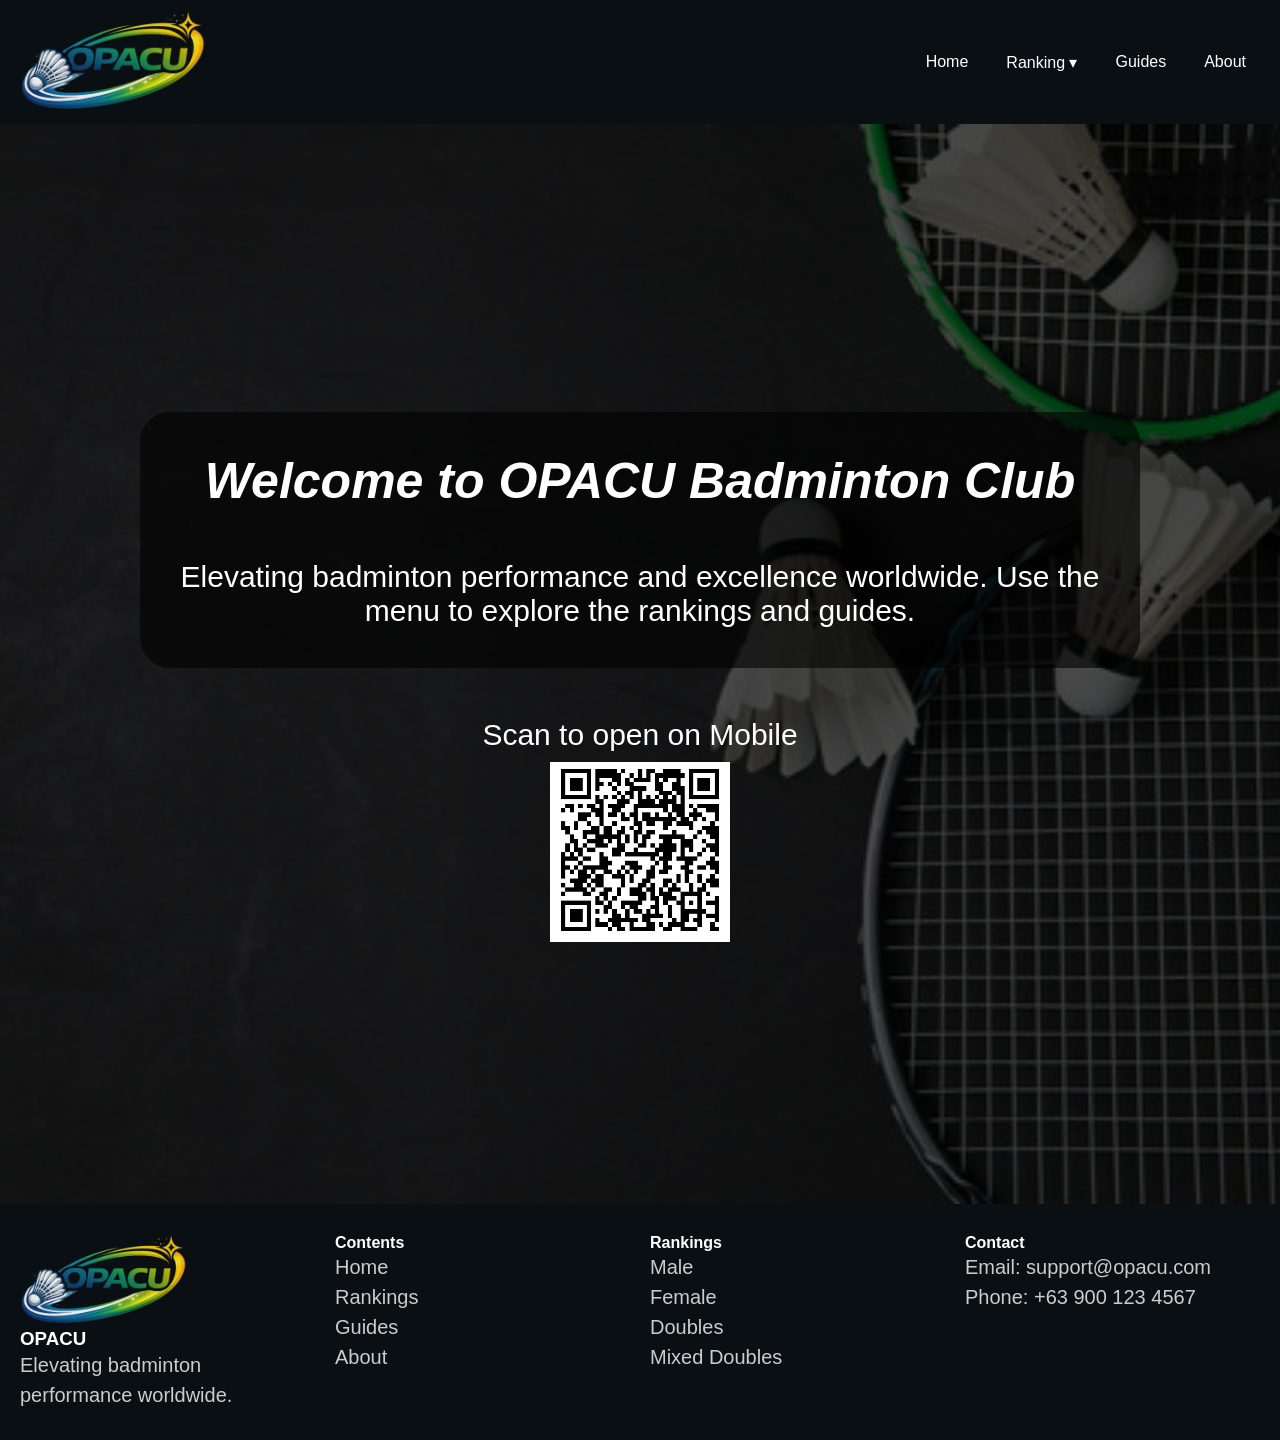
<file: index.html>
<!DOCTYPE html>
<html lang="en">
<head>
  <meta charset="UTF-8">
  <meta name="viewport" content="width=device-width, initial-scale=1.0">
  <title>OPACU Badminton</title>
  <link rel="stylesheet" href="style.css">
</head>
<body>

<header>
  <nav class="navbar">

    <div class="logo">
      <a href="index.html">
        <img src="photos/opacu-.png" alt="OPACU Logo">
      </a>
    </div>

    <!-- Mobile Toggle -->
    <input type="checkbox" id="menu-toggle">
    <label for="menu-toggle" class="menu-icon">☰</label>

    <ul class="menu">
      <li><a href="index.html">Home</a></li>

      <li class="dropdown">
        <a href="#">Ranking ▾</a>
        <ul class="submenu">

          <li class="dropdown-right">
            <a href="#">Singles ▸</a>
            <ul class="submenu-right">
              <li><a href="mensingles.html">Men's</a></li>
              <li><a href="womensingles.html">Women's</a></li>
            </ul>
          </li>

          <li class="dropdown-right">
            <a href="#">Doubles ▸</a>
            <ul class="submenu-right">
              <li><a href="mensdoubles.html">Men's Doubles</a></li>
              <li><a href="womensdoubles.html">Women's Doubles</a></li>
            </ul>
          </li>

          <li><a href="mixeddoubles.html">Mixed Doubles</a></li>

        </ul>
      </li>

      <li><a href="guide.html">Guides</a></li>
      <li><a href="aboutus.html">About</a></li>
    </ul>

  </nav>
</header>

<!-- HERO -->
<section class="hero">
  <div class="overlay">
    <div class="hero-box">
      <h1>Welcome to OPACU Badminton Club</h1>
      <p>
        Elevating badminton performance and excellence worldwide.
        Use the menu to explore the rankings and guides.
      </p>
    </div>
     <!-- QR CODE -->
    <div class="qr">
      <p>Scan to open on Mobile</p>
      <img src="photos/qrcode.png" alt="QR Code">
    </div>
  </div>
</section>

<!-- FOOTER -->
<footer>
  <div class="footer-container">
    <div>
      <img src="photos/opacu-.png" alt="OPACU Logo">
      <h3>OPACU</h3>
      <p>Elevating badminton performance worldwide.</p>
    </div>

    <div>
      <h4>Contents</h4>
      <p>Home</p>
      <p>Rankings</p>
      <p>Guides</p>
      <p>About</p>
    </div>

    <div>
      <h4>Rankings</h4>
      <p>Male</p>
      <p>Female</p>
      <p>Doubles</p>
      <p>Mixed Doubles</p>
    </div>

    <div>
      <h4>Contact</h4>
      <p>Email: support@opacu.com</p>
      <p>Phone: +63 900 123 4567</p>
    </div>
  </div>
</footer>

</body>
</html>
</file>
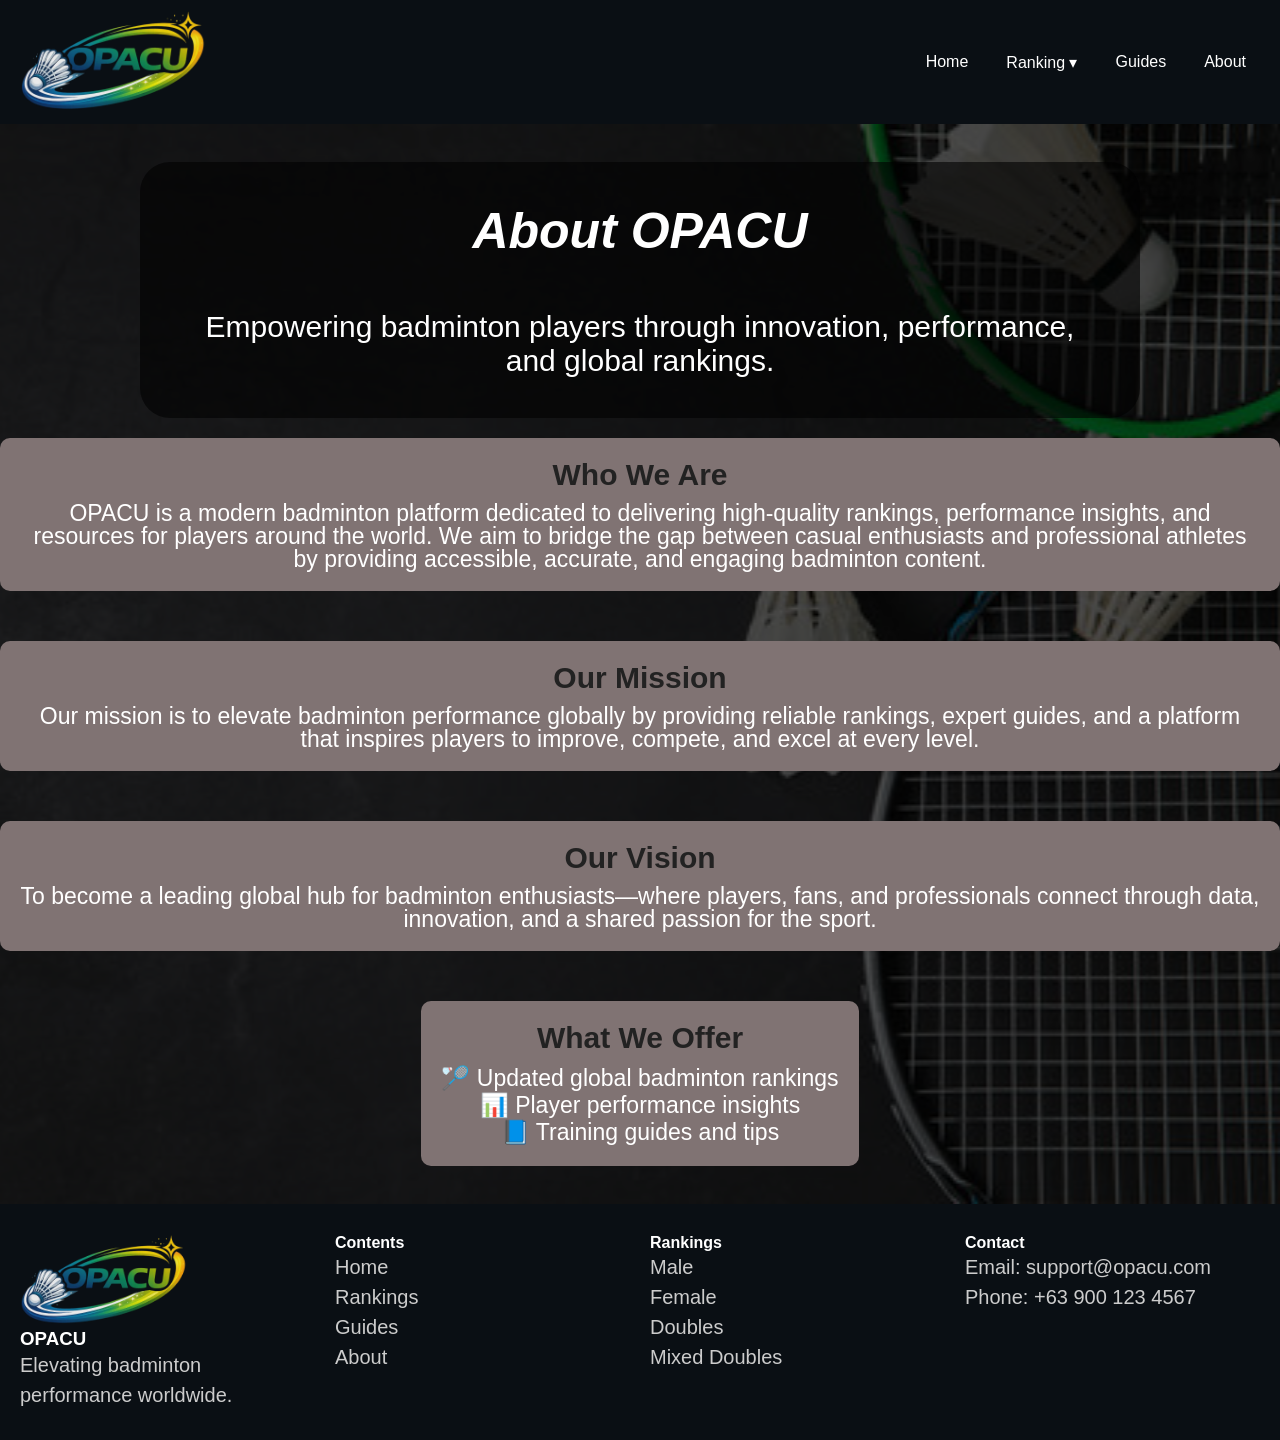
<file: aboutus.html>
<!DOCTYPE html>
<html lang="en">
<head>
  <meta charset="UTF-8">
  <meta name="viewport" content="width=device-width, initial-scale=1.0">
  <title>About Us - OPACU Badminton</title>
  <link rel="stylesheet" href="style.css">
</head>
<body>

<header>
  <nav class="navbar">

    <div class="logo">
      <a href="index.html">
        <img src="opacu-.png" alt="OPACU Logo">
      </a>
    </div>

    <input type="checkbox" id="menu-toggle">
    <label for="menu-toggle" class="menu-icon">☰</label>

    <ul class="menu">
      <li><a href="index.html">Home</a></li>

      <li class="dropdown">
        <a href="#">Ranking ▾</a>
        <ul class="submenu">
          <li class="dropdown-right">
            <a href="#">Singles ▸</a>
            <ul class="submenu-right">
              <li><a href="mensingles.html">Men's</a></li>
              <li><a href="womensingles.html">Women's</a></li>
            </ul>
          </li>

          <li class="dropdown-right">
            <a href="#">Doubles ▸</a>
            <ul class="submenu-right">
              <li><a href="mensdoubles.html">Men's Doubles</a></li>
              <li><a href="womensdoubles.html">Women's Doubles</a></li>
            </ul>
          </li>

          <li><a href="mixeddoubles.html">Mixed Doubles</a></li>
        </ul>
      </li>

      <li><a href="guide.html">Guides</a></li>
      <li><a href="aboutus.html">About</a></li>
    </ul>

  </nav>
</header>

<!-- HERO -->
<section class="hero">
  <div class="overlay">
    <div class="hero-box">
      <h1>About OPACU</h1>
      <p>Empowering badminton players through innovation, performance, and global rankings.</p>
    </div>
     <div class="about-box">
    <h2>Who We Are</h2>
    <p>
      OPACU is a modern badminton platform dedicated to delivering high-quality rankings,
      performance insights, and resources for players around the world. We aim to bridge
      the gap between casual enthusiasts and professional athletes by providing accessible,
      accurate, and engaging badminton content.
    </p>
  </div>

  <div class="about-box">
    <h2>Our Mission</h2>
    <p>
      Our mission is to elevate badminton performance globally by providing reliable rankings,
      expert guides, and a platform that inspires players to improve, compete, and excel at every level.
    </p>
  </div>

  <div class="about-box">
    <h2>Our Vision</h2>
    <p>
      To become a leading global hub for badminton enthusiasts—where players, fans, and professionals
      connect through data, innovation, and a shared passion for the sport.
    </p>
  </div>

  <div class="about-box">
    <h2>What We Offer</h2>
    <ul>
      <li>🏸 Updated global badminton rankings</li>
      <li>📊 Player performance insights</li>
      <li>📘 Training guides and tips</li>
    </ul>
  </div>
  </div>
</section>

<!-- FOOTER -->
<footer>
  <div class="footer-container">
    <div>
      <img src="photos/opacu-.png" alt="OPACU Logo">
      <h3>OPACU</h3>
      <p>Elevating badminton performance worldwide.</p>
    </div>

    <div>
      <h4>Contents</h4>
      <p>Home</p>
      <p>Rankings</p>
      <p>Guides</p>
      <p>About</p>
    </div>

    <div>
      <h4>Rankings</h4>
      <p>Male</p>
      <p>Female</p>
      <p>Doubles</p>
      <p>Mixed Doubles</p>
    </div>
    <div>
      <h4>Contact</h4>
      <p>Email: support@opacu.com</p>
      <p>Phone: +63 900 123 4567</p>
    </div>
  </div>
</footer>

</body>
</html>
</file>
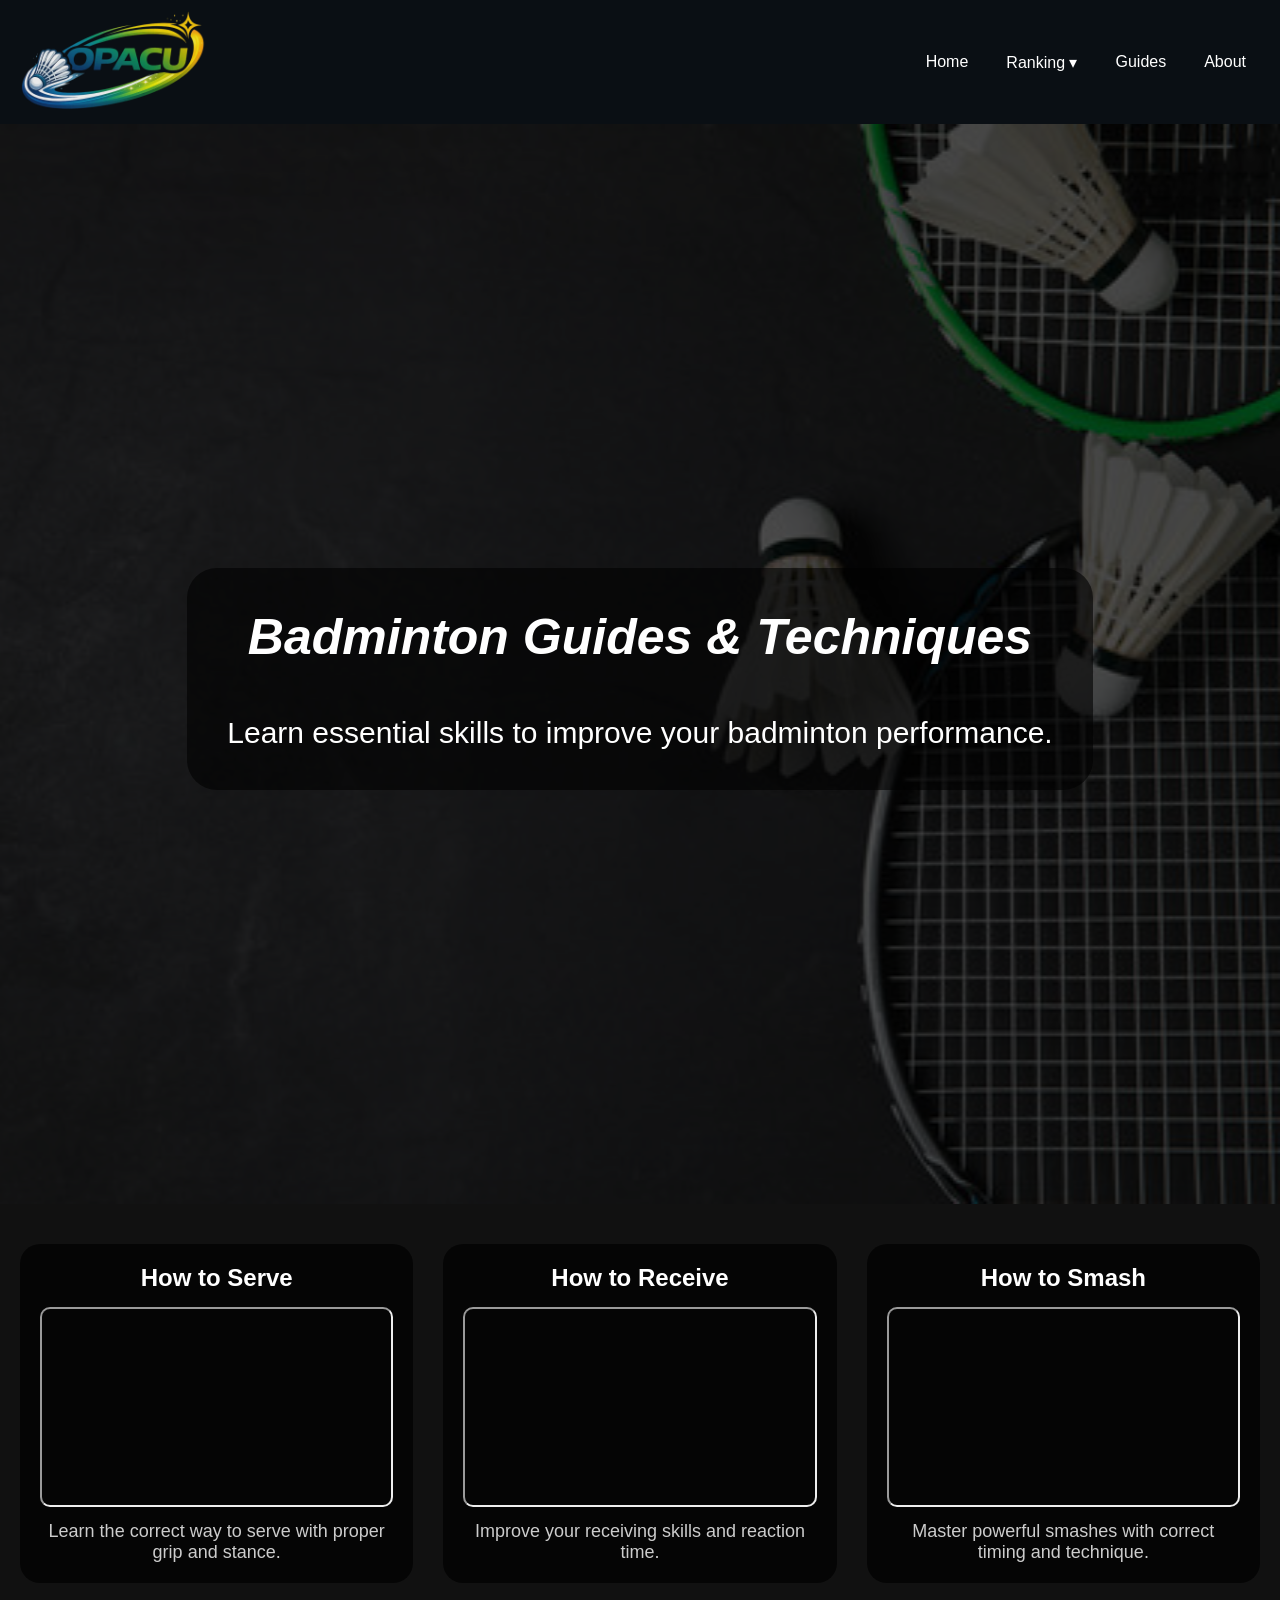
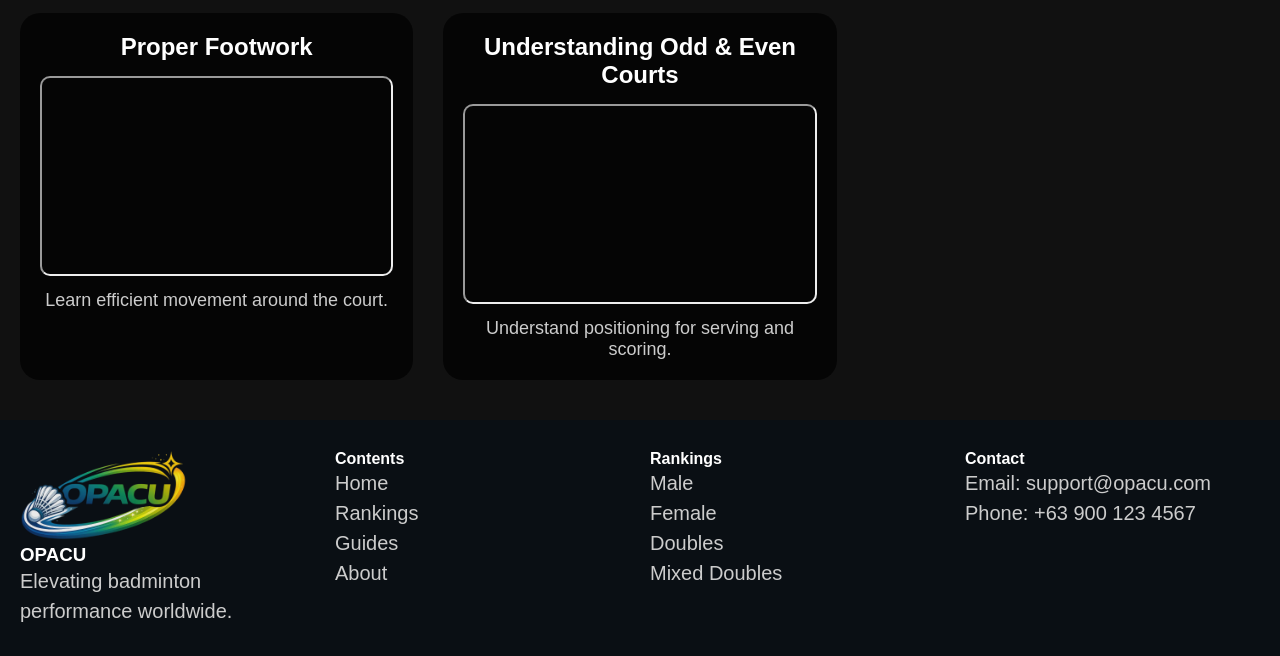
<file: guide.html>
<!DOCTYPE html>
<html lang="en">
<head>
  <meta charset="UTF-8">
  <meta name="viewport" content="width=device-width, initial-scale=1.0">
  <title>OPACU Badminton Guides</title>
  <link rel="stylesheet" href="style.css">
</head>
<body>

<header>
  <nav class="navbar">

    <div class="logo">
      <a href="index.html">
        <img src="opacu-.png" alt="OPACU Logo">
      </a>
    </div>

    <input type="checkbox" id="menu-toggle">
    <label for="menu-toggle" class="menu-icon">☰</label>

    <ul class="menu">
      <li><a href="index.html">Home</a></li>
            <li class="dropdown">
        <a href="#">Ranking ▾</a>
        <ul class="submenu">
          <li class="dropdown-right">
            <a href="#">Singles ▸</a>
            <ul class="submenu-right">
              <li><a href="mensingles.html">Men's</a></li>
              <li><a href="womensingles.html">Women's</a></li>
            </ul>
          </li>

          <li class="dropdown-right">
            <a href="#">Doubles ▸</a>
            <ul class="submenu-right">
              <li><a href="mensdoubles.html">Men's Doubles</a></li>
              <li><a href="womensdoubles.html">Women's Doubles</a></li>
            </ul>
          </li>
          <li><a href="mixeddoubles.html">Mixed Doubles</a></li>
        </ul>
      </li>
      <li><a href="guides.html">Guides</a></li>
      <li><a href="aboutus.html">About</a></li>
    </ul>

  </nav>
</header>

<section class="hero">
  <div class="overlay">
    <div class="hero-box">
      <h1>Badminton Guides & Techniques</h1>
      <p>Learn essential skills to improve your badminton performance.</p>
    </div>
  </div>
</section>

<!-- GUIDES SECTION -->
<section class="guides">

  <div class="guide-card">
    <h2>How to Serve</h2>
    <iframe src="https://www.youtube.com/embed/Q5AY-sNovX4" allowfullscreen></iframe>
    <p>Learn the correct way to serve with proper grip and stance.</p>
  </div>

  <div class="guide-card">
    <h2>How to Receive</h2>
    <iframe src="https://www.youtube.com/embed/SHBT4C4bSng" allowfullscreen></iframe>
    <p>Improve your receiving skills and reaction time.</p>
  </div>

  <div class="guide-card">
    <h2>How to Smash</h2>
    <iframe src="https://www.youtube.com/embed/bJuiT6xzPuI" allowfullscreen></iframe>
    <p>Master powerful smashes with correct timing and technique.</p>
  </div>

  <div class="guide-card">
    <h2>Proper Footwork</h2>
    <iframe src="https://www.youtube.com/embed/fBa08o5GEqw" allowfullscreen></iframe>
    <p>Learn efficient movement around the court.</p>
  </div>

  <div class="guide-card">
    <h2>Understanding Odd & Even Courts</h2>
    <iframe src="https://www.youtube.com/embed/T3nkQcp3lGY" allowfullscreen></iframe>
    <p>Understand positioning for serving and scoring.</p>
  </div>

</section>

<footer>
  <div class="footer-container">
    <div>
      <img src="photos/opacu-.png" alt="OPACU Logo">
      <h3>OPACU</h3>
      <p>Elevating badminton performance worldwide.</p>
    </div>

    <div>
      <h4>Contents</h4>
      <p>Home</p>
      <p>Rankings</p>
      <p>Guides</p>
      <p>About</p>
    </div>

    <div>
      <h4>Rankings</h4>
      <p>Male</p>
      <p>Female</p>
      <p>Doubles</p>
      <p>Mixed Doubles</p>
    </div>
    <div>
      <h4>Contact</h4>
      <p>Email: support@opacu.com</p>
      <p>Phone: +63 900 123 4567</p>
    </div>
  </div>
</footer>

</body>
</html>
</file>
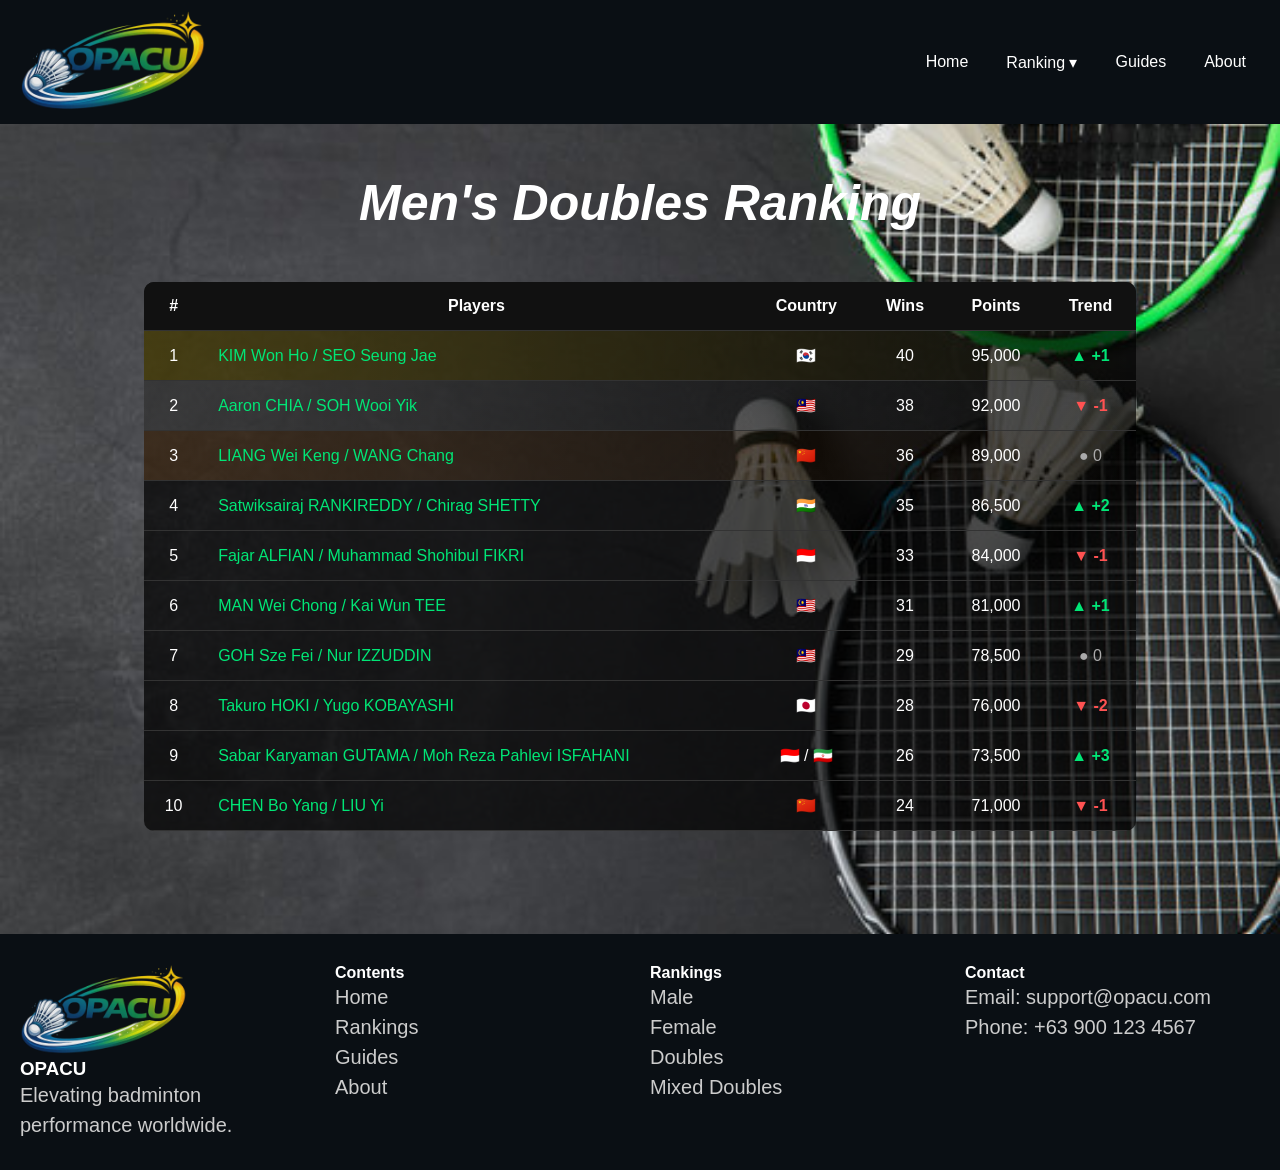
<file: mensdoubles.html>
<!DOCTYPE html>
<html lang="en">
<head>
  <meta charset="UTF-8">
  <meta name="viewport" content="width=device-width, initial-scale=1.0">
  <title>OPACU Badminton</title>
  <link rel="stylesheet" href="styles2.css">
</head>
<body>

<header>
  <nav class="navbar">

    <div class="logo">
      <a href="index.html">
        <img src="opacu-.png" alt="OPACU Logo">
      </a>
    </div>

    <!-- Mobile Toggle -->
    <input type="checkbox" id="menu-toggle">
    <label for="menu-toggle" class="menu-icon">☰</label>

    <ul class="menu">
      <li><a href="index.html">Home</a></li>

      <li class="dropdown">
        <a href="#">Ranking ▾</a>
        <ul class="submenu">

          <li class="dropdown-right">
            <a href="#">Singles ▸</a>
            <ul class="submenu-right">
              <li><a href="mensingles.html">Men's</a></li>
              <li><a href="womensingles.html">Women's</a></li>
            </ul>
          </li>

          <li class="dropdown-right">
            <a href="#">Doubles ▸</a>
            <ul class="submenu-right">
              <li><a href="mensdoubles.html">Men's Doubles</a></li>
              <li><a href="womensdoubles.html">Women's Doubles</a></li>
            </ul>
          </li>

          <li><a href="mixeddoubles.html">Mixed Doubles</a></li>

        </ul>
      </li>

      <li><a href="guide.html">Guides</a></li>
      <li><a href="aboutus.html">About</a></li>
    </ul>
  </nav>
</header>

<section class="ranking">
  <h1>Men's Doubles Ranking</h1>

  <table class="ranking-table">
    <tr>
      <th>#</th>
      <th>Players</th>
      <th>Country</th>
      <th>Wins</th>
      <th>Points</th>
      <th>Trend</th>
    </tr>

    <tr class="gold">
      <td>1</td>
      <td><a href="#m1">KIM Won Ho / SEO Seung Jae</a></td>
      <td>🇰🇷</td>
      <td>40</td>
      <td>95,000</td>
      <td class="up">▲ +1</td>
    </tr>

    <tr class="silver">
      <td>2</td>
      <td><a href="#m2">Aaron CHIA / SOH Wooi Yik</a></td>
      <td>🇲🇾</td>
      <td>38</td>
      <td>92,000</td>
      <td class="down">▼ -1</td>
    </tr>

    <tr class="bronze">
      <td>3</td>
      <td><a href="#m3">LIANG Wei Keng / WANG Chang</a></td>
      <td>🇨🇳</td>
      <td>36</td>
      <td>89,000</td>
      <td class="same">● 0</td>
    </tr>

    <tr>
      <td>4</td>
      <td><a href="#m4">Satwiksairaj RANKIREDDY / Chirag SHETTY</a></td>
      <td>🇮🇳</td>
      <td>35</td>
      <td>86,500</td>
      <td class="up">▲ +2</td>
    </tr>

    <tr>
      <td>5</td>
      <td><a href="#m5">Fajar ALFIAN / Muhammad Shohibul FIKRI</a></td>
      <td>🇮🇩</td>
      <td>33</td>
      <td>84,000</td>
      <td class="down">▼ -1</td>
    </tr>

    <tr>
      <td>6</td>
      <td><a href="#m6">MAN Wei Chong / Kai Wun TEE</a></td>
      <td>🇲🇾</td>
      <td>31</td>
      <td>81,000</td>
      <td class="up">▲ +1</td>
    </tr>

    <tr>
      <td>7</td>
      <td><a href="#m7">GOH Sze Fei / Nur IZZUDDIN</a></td>
      <td>🇲🇾</td>
      <td>29</td>
      <td>78,500</td>
      <td class="same">● 0</td>
    </tr>

    <tr>
      <td>8</td>
      <td><a href="#m8">Takuro HOKI / Yugo KOBAYASHI</a></td>
      <td>🇯🇵</td>
      <td>28</td>
      <td>76,000</td>
      <td class="down">▼ -2</td>
    </tr>

    <tr>
      <td>9</td>
      <td><a href="#m9">Sabar Karyaman GUTAMA / Moh Reza Pahlevi ISFAHANI</a></td>
      <td>🇮🇩 / 🇮🇷</td>
      <td>26</td>
      <td>73,500</td>
      <td class="up">▲ +3</td>
    </tr>

    <tr>
      <td>10</td>
      <td><a href="#m10">CHEN Bo Yang / LIU Yi</a></td>
      <td>🇨🇳</td>
      <td>24</td>
      <td>71,000</td>
      <td class="down">▼ -1</td>
    </tr>
  </table>
</section>

<!-- PLAYER MODALS - MEN'S DOUBLES -->

<div id="m1" class="modal">
  <div class="modal-content m1-bg">
    <a href="#" class="close">✖</a>
    <div class="player-photo">
      <img src="photos/Men Doubles/KimWonhoPortrait.jpg" alt="KIM Won Ho"> 
      <img src="photos/Men Doubles/SeoSeungJaePortrait.jpg" alt="SEO Seung Jae">
    </div>
    <h2>KIM Won Ho / SEO Seung Jae</h2>
    <p>Country: South Korea</p>
    <p>World Ranking: 1</p>
    <p>Points: 95,000</p>
    <p>Wins: 40</p>
    <p>Recent Form: W-W-L-W-W</p>
    <p>Rank Movement: ↑1</p>
    <p>Dynamic doubles pair with strong coordination, fast smashes, and exceptional net play. Known for strong defensive coverage and quick transitions.</p>
  </div>
</div>

<div id="m2" class="modal">
  <div class="modal-content m2-bg">
    <a href="#" class="close">✖</a>
    <div class="player-photo">
      <img src="photos/Men Doubles/AaronChiaPortrait.jpg" alt="KIM Won Ho"> 
      <img src="photos/Men Doubles/SohWooiPortrait.jpg" alt="SEO Seung Jae">
    </div>
    <h2>Aaron CHIA / SOH Wooi Yik</h2>
    <p>Country: Malaysia</p>
    <p>World Ranking: 2</p>
    <p>Points: 92,000</p>
    <p>Wins: 38</p>
    <p>Recent Form: W-L-W-W-L</p>
    <p>Rank Movement: ↓1</p>
    <p>Highly experienced pair with quick reflexes, strong mid-court coverage, and precise smashes. Known for tactical shot placement under pressure.</p>
  </div>
</div>

<div id="m3" class="modal">
  <div class="modal-content m3-bg">
    <a href="#" class="close">✖</a>
    <div class="player-photo">
      <img src="photos/Men Doubles/LiangWeiKengPortrait.jpg" alt="KIM Won Ho"> 
      <img src="photos/Men Doubles/WangChangPortrait.jpg" alt="SEO Seung Jae">
    </div>
    <h2>LIANG Wei Keng / WANG Chang</h2>
    <p>Country: China</p>
    <p>World Ranking: 3</p>
    <p>Points: 89,000</p>
    <p>Wins: 36</p>
    <p>Recent Form: W-W-W-L-W</p>
    <p>Rank Movement: →0</p>
    <p>Powerful attacking duo with excellent teamwork and fast smashes. Known for aggressive play and strong court coverage.</p>
  </div>
</div>

<div id="m4" class="modal">
  <div class="modal-content m4-bg">
    <a href="#" class="close">✖</a>
    <div class="player-photo">
      <img src="photos/Men Doubles/SatwiksairajPortrait.jpg" alt="KIM Won Ho"> 
      <img src="photos/Men Doubles/ChiragPortrait.jpg" alt="SEO Seung Jae">
    </div>
    <h2>Satwiksairaj RANKIREDDY / Chirag SHETTY</h2>
    <p>Country: India</p>
    <p>World Ranking: 4</p>
    <p>Points: 86,500</p>
    <p>Wins: 35</p>
    <p>Recent Form: W-L-W-W-W</p>
    <p>Rank Movement: ↑2</p>
    <p>Highly skilled Indian pair with fast smashes and clever net strategies. Known for explosive rallies and strong defensive coverage.</p>
  </div>
</div>

<div id="m5" class="modal">
  <div class="modal-content m5-bg">
    <a href="#" class="close">✖</a>
    <div class="player-photo">
      <img src="photos/Men Doubles/FajarPortrait.jpg" alt="KIM Won Ho"> 
      <img src="photos/Men Doubles/MuhammadPortrait.jpg" alt="SEO Seung Jae">
    </div>
    <h2>Fajar ALFIAN / Muhammad Shohibul FIKRI</h2>
    <p>Country: Indonesia</p>
    <p>World Ranking: 5</p>
    <p>Points: 84,000</p>
    <p>Wins: 33</p>
    <p>Recent Form: W-L-L-W-W</p>
    <p>Rank Movement: ↓1</p>
    <p>Indonesian pair with rapid attacking style, strong smashes, and excellent coordination at the net.</p>
  </div>
</div>

<div id="m6" class="modal">
  <div class="modal-content m6-bg">
    <a href="#" class="close">✖</a>
    <div class="player-photo">
      <img src="photos/Men Doubles/ManWeiPortrait.jpg" alt="KIM Won Ho"> 
      <img src="photos/Men Doubles/KaiWunPortrait.jpg" alt="SEO Seung Jae">
    </div>
    <h2>MAN Wei Chong / Kai Wun TEE</h2>
    <p>Country: Malaysia</p>
    <p>World Ranking: 6</p>
    <p>Points: 81,000</p>
    <p>Wins: 31</p>
    <p>Recent Form: W-W-L-L-W</p>
    <p>Rank Movement: ↑1</p>
    <p>Strong Malaysian pair with fast attacks, solid defense, and impressive coordination in mid-court plays.</p>
  </div>
</div>

<div id="m7" class="modal">
  <div class="modal-content m7-bg">
    <a href="#" class="close">✖</a>
    <div class="player-photo">
      <img src="photos/Men Doubles/GohSzePortrait.jpg" alt="KIM Won Ho"> 
      <img src="photos/Men Doubles/NurPortrait.jpg" alt="SEO Seung Jae">
    </div>
    <h2>GOH Sze Fei / Nur IZZUDDIN</h2>
    <p>Country: Malaysia</p>
    <p>World Ranking: 7</p>
    <p>Points: 78,500</p>
    <p>Wins: 29</p>
    <p>Recent Form: W-W-L-W-L</p>
    <p>Rank Movement: →0</p>
    <p>Reliable Malaysian pair known for strong net play, sharp smashes, and consistency in long rallies.</p>
  </div>
</div>

<div id="m8" class="modal">
  <div class="modal-content m8-bg">
    <a href="#" class="close">✖</a>
    <div class="player-photo">
      <img src="photos/Men Doubles/TakuroPortrait.jpg" alt="KIM Won Ho"> 
      <img src="photos/Men Doubles/YugoPortrait.jpg" alt="SEO Seung Jae">
    </div>
    <h2>Takuro HOKI / Yugo KOBAYASHI</h2>
    <p>Country: Japan</p>
    <p>World Ranking: 8</p>
    <p>Points: 76,000</p>
    <p>Wins: 28</p>
    <p>Recent Form: L-W-W-L-W</p>
    <p>Rank Movement: ↓2</p>
    <p>Experienced Japanese pair with fast reflexes, strategic plays, and precise smashes from mid to back court.</p>
  </div>
</div>

<div id="m9" class="modal">
  <div class="modal-content m9-bg">
    <a href="#" class="close">✖</a>
    <div class="player-photo">
      <img src="photos/Men Doubles/SabarPortrait.jpg" alt="KIM Won Ho"> 
      <img src="photos/Men Doubles/MohPortrait.jpg" alt="SEO Seung Jae">
    </div>
    <h2>Sabar Karyaman GUTAMA / Moh Reza Pahlevi ISFAHANI</h2>
    <p>Country: Indonesia / Iran</p>
    <p>World Ranking: 9</p>
    <p>Points: 73,500</p>
    <p>Wins: 26</p>
    <p>Recent Form: W-L-W-W-L</p>
    <p>Rank Movement: ↑3</p>
    <p>Aggressive international pair with strong attacking style and fast-paced net exchanges. Known for unpredictable tactics.</p>
  </div>
</div>

<div id="m10" class="modal">
  <div class="modal-content m10-bg">
    <a href="#" class="close">✖</a>
    <div class="player-photo">
      <img src="photos/Men Doubles/ChenBoPortrait.jpg" alt="KIM Won Ho"> 
      <img src="photos/Men Doubles/LiuYiPortrait.jpg" alt="SEO Seung Jae">
    </div>
    <h2>CHEN Bo Yang / LIU Yi</h2>
    <p>Country: China</p>
    <p>World Ranking: 10</p>
    <p>Points: 71,000</p>
    <p>Wins: 24</p>
    <p>Recent Form: L-W-W-L-W</p>
    <p>Rank Movement: ↓1</p>
    <p>Experienced Chinese duo with strong smashes and solid defensive coverage. Known for tactical doubles coordination.</p>
  </div>
</div>
<!-- FOOTER -->
<footer>
  <div class="footer-container">
    <div>
      <img src="photos/opacu-.png" alt="OPACU Logo">
      <h3>OPACU</h3>
      <p>Elevating badminton performance worldwide.</p>
    </div>

     <div>
      <h4>Contents</h4>
      <p>Home</p>
      <p>Rankings</p>
      <p>Guides</p>
      <p>About</p>
    </div>

    <div>
      <h4>Rankings</h4>
      <p>Male</p>
      <p>Female</p>
      <p>Doubles</p>
      <p>Mixed Doubles</p>
    </div>

    <div>
      <h4>Contact</h4>
      <p>Email: support@opacu.com</p>
      <p>Phone: +63 900 123 4567</p>
    </div>
  </div>
</footer>

</body>
</html>
</file>
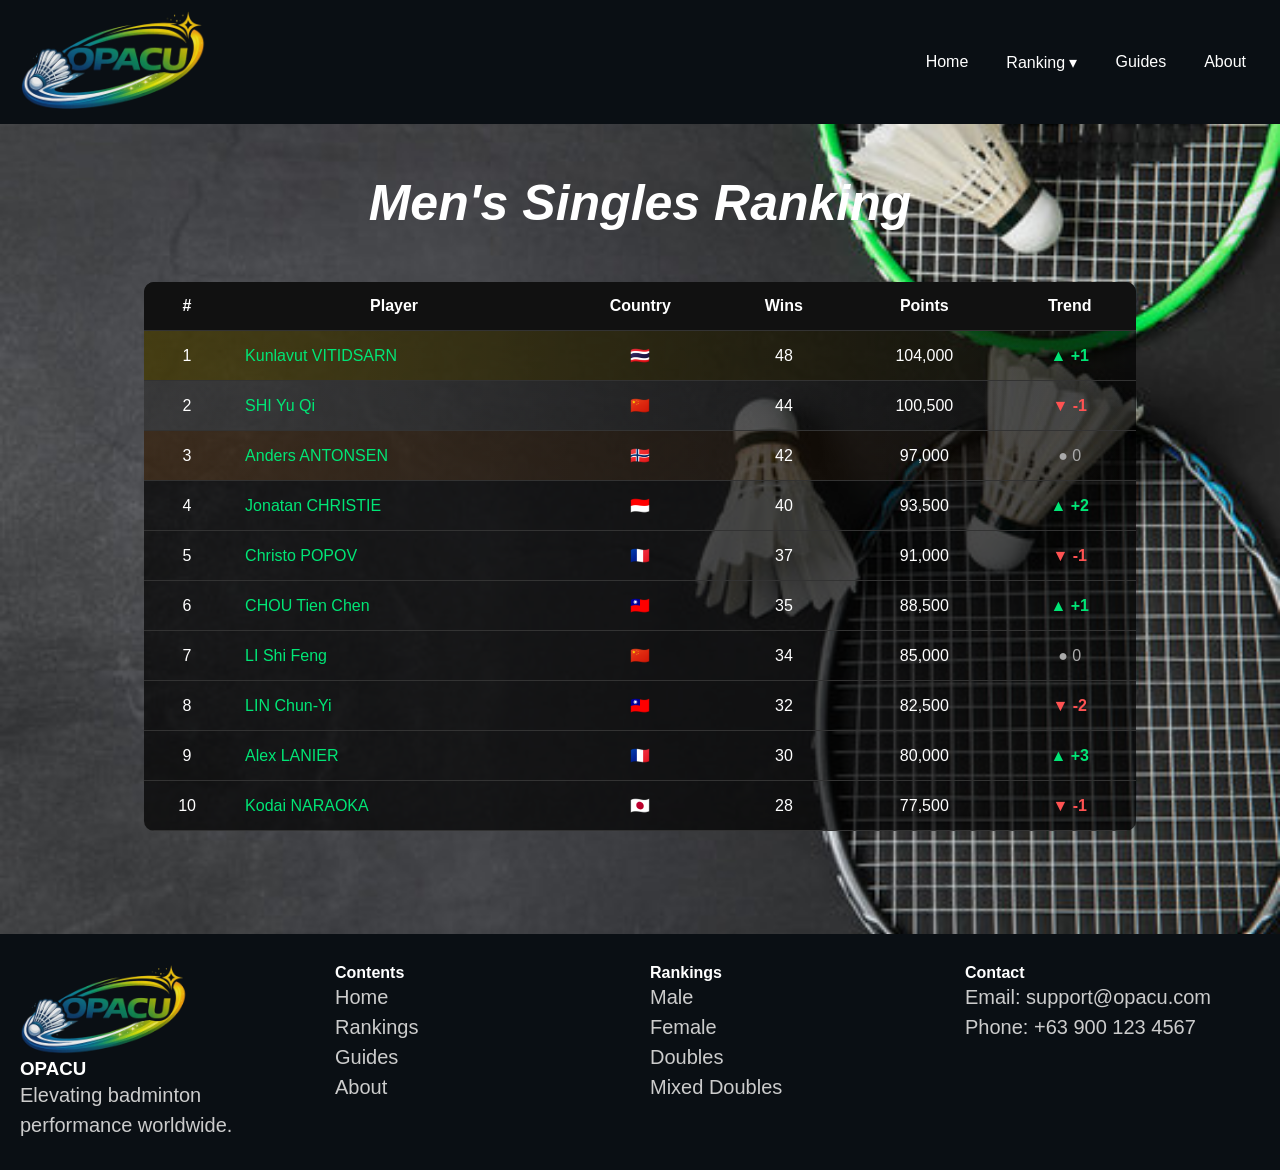
<file: mensingles.html>
<!DOCTYPE html>
<html lang="en">
<head>
  <meta charset="UTF-8">
  <meta name="viewport" content="width=device-width, initial-scale=1.0">
  <title>OPACU Badminton</title>
  <link rel="stylesheet" href="styles1-1.css">
</head>
<body>

<header>
  <nav class="navbar">

    <div class="logo">
      <a href="index.html">
        <img src="opacu-.png" alt="OPACU Logo">
      </a>
    </div>

    <!-- Mobile Toggle -->
    <input type="checkbox" id="menu-toggle">
    <label for="menu-toggle" class="menu-icon">☰</label>

    <ul class="menu">
      <li><a href="index.html">Home</a></li>

      <li class="dropdown">
        <a href="#">Ranking ▾</a>
        <ul class="submenu">

          <li class="dropdown-right">
            <a href="#">Singles ▸</a>
            <ul class="submenu-right">
              <li><a href="mensingles.html">Men's</a></li>
              <li><a href="womensingles.html">Women's</a></li>
            </ul>
          </li>

          <li class="dropdown-right">
            <a href="#">Doubles ▸</a>
            <ul class="submenu-right">
              <li><a href="mensdoubles.html">Men's Doubles</a></li>
              <li><a href="womensdoubles.html">Women's Doubles</a></li>
            </ul>
          </li>

          <li><a href="mixeddoubles.html">Mixed Doubles</a></li>

        </ul>
      </li>

      <li><a href="guide.html">Guides</a></li>
      <li><a href="aboutus.html">About</a></li>
    </ul>
  </nav>
</header>

<section class="ranking">
  <h1>Men's Singles Ranking</h1>

  <table class="ranking-table">
    <tr>
      <th>#</th>
      <th>Player</th>
      <th>Country</th>
      <th>Wins</th>
      <th>Points</th>
      <th>Trend</th>
    </tr>

    <tr class="gold">
      <td>1</td>
      <td><a href="#p1">Kunlavut VITIDSARN</a></td>
      <td>🇹🇭</td>
      <td>48</td>
      <td>104,000</td>
      <td class="up">▲ +1</td>
    </tr>

    <tr class="silver">
      <td>2</td>
      <td><a href="#p2">SHI Yu Qi</a></td>
      <td>🇨🇳</td>
      <td>44</td>
      <td>100,500</td>
      <td class="down">▼ -1</td>
    </tr>

    <tr class="bronze">
      <td>3</td>
      <td><a href="#p3">Anders ANTONSEN</a></td>
      <td>🇳🇴</td>
      <td>42</td>
      <td>97,000</td>
      <td class="same">● 0</td>
    </tr>

    <tr>
      <td>4</td>
      <td><a href="#p4">Jonatan CHRISTIE</a></td>
      <td>🇮🇩</td>
      <td>40</td>
      <td>93,500</td>
      <td class="up">▲ +2</td>
    </tr>

    <tr>
      <td>5</td>
      <td><a href="#p5">Christo POPOV</a></td>
      <td>🇫🇷</td>
      <td>37</td>
      <td>91,000</td>
      <td class="down">▼ -1</td>
    </tr>

    <tr>
      <td>6</td>
      <td><a href="#p6">CHOU Tien Chen</a></td>
      <td>🇹🇼</td>
      <td>35</td>
      <td>88,500</td>
      <td class="up">▲ +1</td>
    </tr>

    <tr>
      <td>7</td>
      <td><a href="#p7">LI Shi Feng</a></td>
      <td>🇨🇳</td>
      <td>34</td>
      <td>85,000</td>
      <td class="same">● 0</td>
    </tr>

    <tr>
      <td>8</td>
      <td><a href="#p8">LIN Chun-Yi</a></td>
      <td>🇹🇼</td>
      <td>32</td>
      <td>82,500</td>
      <td class="down">▼ -2</td>
    </tr>

    <tr>
      <td>9</td>
      <td><a href="#p9">Alex LANIER</a></td>
      <td>🇫🇷</td>
      <td>30</td>
      <td>80,000</td>
      <td class="up">▲ +3</td>
    </tr>

    <tr>
      <td>10</td>
      <td><a href="#p10">Kodai NARAOKA</a></td>
      <td>🇯🇵</td>
      <td>28</td>
      <td>77,500</td>
      <td class="down">▼ -1</td>
    </tr>
  </table>
</section>

<!-- PLAYER MODALS -->
<div id="p1" class="modal">
  <div class="modal-content p1-bg">
    <a href="#" class="close">✖</a>
    <div class="player-photo">
      <img src="photos/Men singles/KunLavutPortrait.jpg" alt="Kunlavut VITIDSARN">
    </div>
    <h2>Kunlavut VITIDSARN</h2>
    <p>Country: Thailand</p>
    <p>World Ranking: 1</p>
    <p>Points: 104,000</p>
    <p>Wins: 48</p>
    <p>Recent Form: W-W-L-W-W</p>
    <p>Rank Movement: ↑1</p>
    <p>Explosive Thai player with excellent agility and attacking shots. Known for fast smashes and court coverage.</p>
  </div>
</div>

<div id="p2" class="modal">
  <div class="modal-content p2-bg">
    <a href="#" class="close">✖</a>
    <div class="player-photo">
      <img src="photos/Men singles/ShiYuPortrait.jpg" alt="SHI Yu Qi">
    </div>
    <h2>SHI Yu Qi</h2>
    <p>Country: China</p>
    <p>World Ranking: 2</p>
    <p>Points: 100,500</p>
    <p>Wins: 44</p>
    <p>Recent Form: W-L-W-W-L</p>
    <p>Rank Movement: ↓1</p>
    <p>Powerful Chinese attacker known for smashing speed, court vision, and tactical plays.</p>
  </div>
</div>

<div id="p3" class="modal">
  <div class="modal-content p3-bg">
    <a href="#" class="close">✖</a>
    <div class="player-photo">
      <img src="photos/Men singles/AndersPortrait.png" alt="Anders ANTONSEN">
    </div>
    <h2>Anders ANTONSEN</h2>
    <p>Country: Norway</p>
    <p>World Ranking: 3</p>
    <p>Points: 97,000</p>
    <p>Wins: 42</p>
    <p>Recent Form: W-W-W-L-W</p>
    <p>Rank Movement: →0</p>
    <p>Technical Norwegian player with precision shots and smart rally control.</p>
  </div>
</div>

<div id="p4" class="modal">
  <div class="modal-content p4-bg">
    <a href="#" class="close">✖</a>
    <div class="player-photo">
      <img src="photos/Men singles/JonatanPortrait.png" alt="Jonatan CHRISTIE">
    </div>
    <h2>Jonatan CHRISTIE</h2>
    <p>Country: Indonesia</p>
    <p>World Ranking: 4</p>
    <p>Points: 93,500</p>
    <p>Wins: 40</p>
    <p>Recent Form: W-L-W-W-W</p>
    <p>Rank Movement: ↑2</p>
    <p>Explosive Indonesian talent with fast smashes and strong mid-court game.</p>
  </div>
</div>

<div id="p5" class="modal">
  <div class="modal-content p5-bg">
    <a href="#" class="close">✖</a>
    <div class="player-photo">
      <img src="photos/Men singles/PopovPortrait.png" alt="Christo POPOV">
    </div>
    <h2>Christo POPOV</h2>
    <p>Country: France</p>
    <p>World Ranking: 5</p>
    <p>Points: 91,000</p>
    <p>Wins: 37</p>
    <p>Recent Form: L-W-W-W-L</p>
    <p>Rank Movement: ↓1</p>
    <p>French youngster with fast reflexes, creative shots, and tactical intelligence.</p>
  </div>
</div>

<div id="p6" class="modal">
  <div class="modal-content p6-bg">
    <a href="#" class="close">✖</a>
    <div class="player-photo">
      <img src="photos/Men singles/ChouPortrait.jpg" alt="CHOU Tien Chen">
    </div>
    <h2>CHOU Tien Chen</h2>
    <p>Country: Taiwan</p>
    <p>World Ranking: 6</p>
    <p>Points: 88,500</p>
    <p>Wins: 35</p>
    <p>Recent Form: W-W-L-L-W</p>
    <p>Rank Movement: ↑1</p>
    <p>Experienced Taiwanese player with excellent mid-court control and strong smashes.</p>
  </div>
</div>

<div id="p7" class="modal">
  <div class="modal-content p7-bg">
    <a href="#" class="close">✖</a>
    <div class="player-photo">
      <img src="photos/Men singles/LiShiPortrait.png" alt="LI Shi Feng">
    </div>
    <h2>LI Shi Feng</h2>
    <p>Country: China</p>
    <p>World Ranking: 7</p>
    <p>Points: 85,000</p>
    <p>Wins: 34</p>
    <p>Recent Form: W-L-W-L-W</p>
    <p>Rank Movement: →0</p>
    <p>Chinese rising star with technical consistency and smart net play.</p>
  </div>
</div>

<div id="p8" class="modal">
  <div class="modal-content p8-bg">
    <a href="#" class="close">✖</a>
    <div class="player-photo">
      <img src="photos/Men singles/LinPortrait.jpg" alt="LIN Chun-Yi">
    </div>
    <h2>LIN Chun-Yi</h2>
    <p>Country: Taiwan</p>
    <p>World Ranking: 8</p>
    <p>Points: 82,500</p>
    <p>Wins: 32</p>
    <p>Recent Form: L-W-W-L-W</p>
    <p>Rank Movement: ↓2</p>
    <p>Skilled Taiwanese player with sharp smashes and strong defensive coverage.</p>
  </div>
</div>

<div id="p9" class="modal">
  <div class="modal-content p9-bg">
    <a href="#" class="close">✖</a>
    <div class="player-photo">
      <img src="photos/Men singles/AlexPortrait.jpg" alt="Alex LANIER">
    </div>
    <h2>Alex LANIER</h2>
    <p>Country: France</p>
    <p>World Ranking: 9</p>
    <p>Points: 80,000</p>
    <p>Wins: 30</p>
    <p>Recent Form: W-W-L-W-L</p>
    <p>Rank Movement: ↑3</p>
    <p>Young French talent with excellent reflexes and tactical skills on court.</p>
  </div>
</div>

<div id="p10" class="modal">
  <div class="modal-content p10-bg">
    <a href="#" class="close">✖</a>
    <div class="player-photo">
      <img src="photos/Men singles/KodaiPortrait.png" alt="Kodai NARAOKA">
    </div>
    <h2>Kodai NARAOKA</h2>
    <p>Country: Japan</p>
    <p>World Ranking: 10</p>
    <p>Points: 77,500</p>
    <p>Wins: 28</p>
    <p>Recent Form: L-W-W-L-W</p>
    <p>Rank Movement: ↓1</p>
    <p>Japanese player known for speed, agility, and consistent rally performance.</p>
  </div>
</div>

<!-- FOOTER -->
<footer>
  <div class="footer-container">
    <div>
      <img src="photos/opacu-.png" alt="OPACU Logo">
      <h3>OPACU</h3>
      <p>Elevating badminton performance worldwide.</p>
    </div>

    <div>
      <h4>Contents</h4>
      <p>Home</p>
      <p>Rankings</p>
      <p>Guides</p>
      <p>About</p>
    </div>

    <div>
      <h4>Rankings</h4>
      <p>Male</p>
      <p>Female</p>
      <p>Doubles</p>
      <p>Mixed Doubles</p>
    </div>

    <div>
      <h4>Contact</h4>
      <p>Email: support@opacu.com</p>
      <p>Phone: +63 900 123 4567</p>
    </div>
  </div>
</footer>

</body>
</html>
</file>
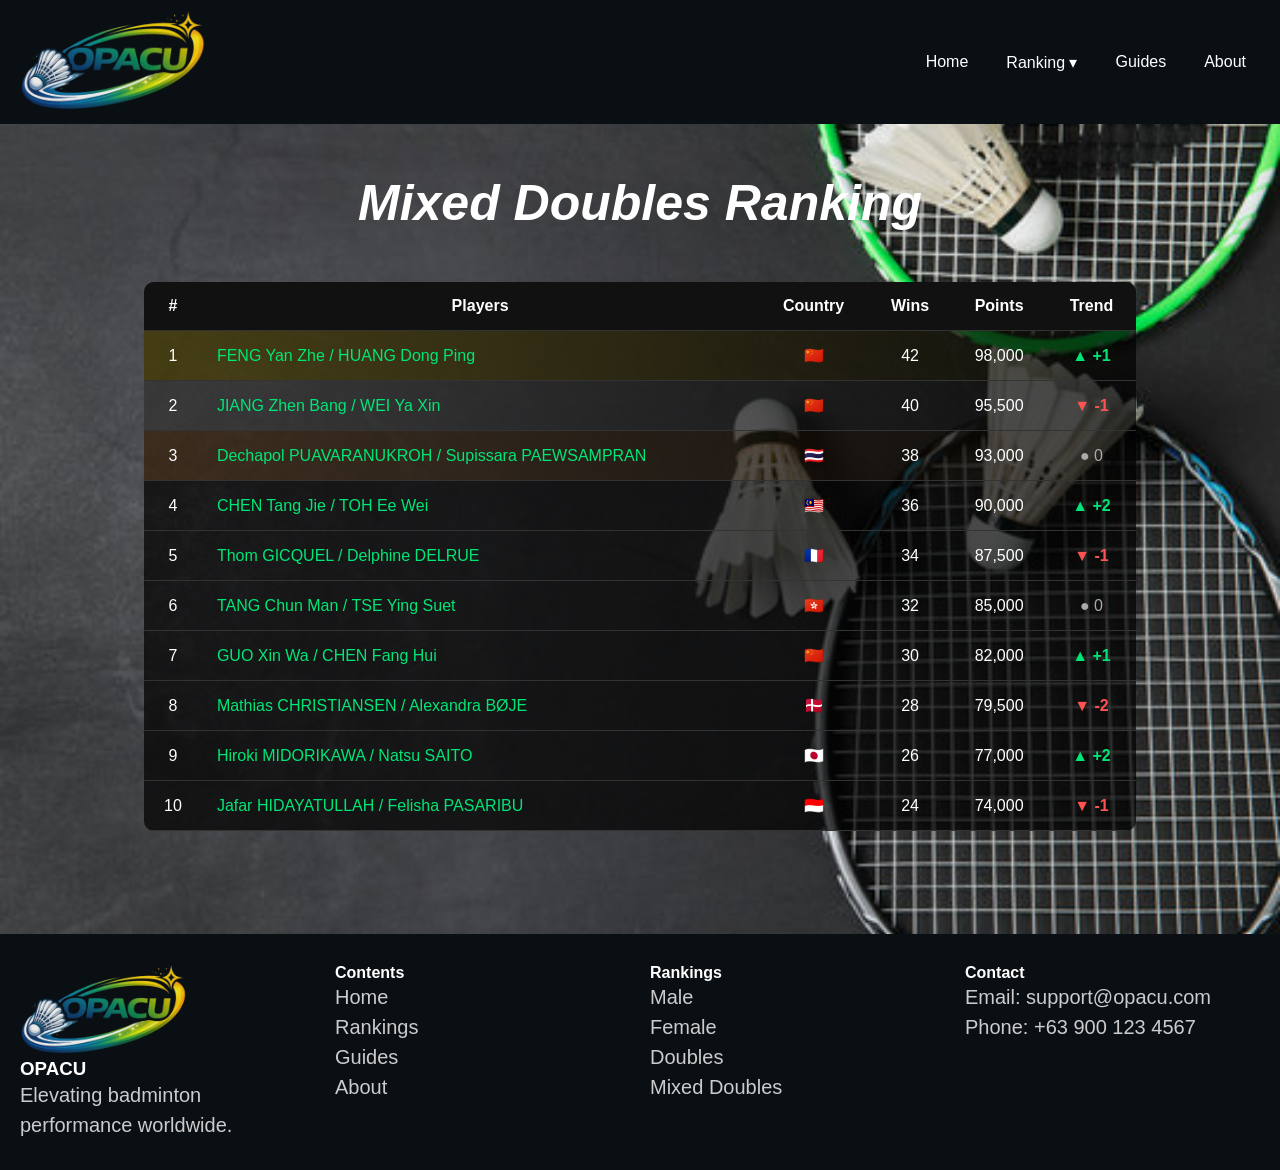
<file: mixeddoubles.html>
<!DOCTYPE html>
<html lang="en">
<head>
  <meta charset="UTF-8">
  <meta name="viewport" content="width=device-width, initial-scale=1.0">
  <title>OPACU Badminton</title>
  <link rel="stylesheet" href="style3.css">
</head>
<body>

<header>
  <nav class="navbar">

    <div class="logo">
      <a href="index.html">
        <img src="opacu-.png" alt="OPACU Logo">
      </a>
    </div>

    <!-- Mobile Toggle -->
    <input type="checkbox" id="menu-toggle">
    <label for="menu-toggle" class="menu-icon">☰</label>

    <ul class="menu">
      <li><a href="index.html">Home</a></li>

      <li class="dropdown">
        <a href="#">Ranking ▾</a>
        <ul class="submenu">

          <li class="dropdown-right">
            <a href="#">Singles ▸</a>
            <ul class="submenu-right">
              <li><a href="mensingles.html">Men's</a></li>
              <li><a href="womensingles.html">Women's</a></li>
            </ul>
          </li>

          <li class="dropdown-right">
            <a href="#">Doubles ▸</a>
            <ul class="submenu-right">
              <li><a href="mensdoubles.html">Men's Doubles</a></li>
              <li><a href="womensdoubles.html">Women's Doubles</a></li>
            </ul>
          </li>

          <li><a href="mixeddoubles.html">Mixed Doubles</a></li>

        </ul>
      </li>

      <li><a href="guide.html">Guides</a></li>
      <li><a href="aboutus.html">About</a></li>
    </ul>
  </nav>
</header>

<section class="ranking">
  <h1>Mixed Doubles Ranking</h1>

  <table class="ranking-table">
    <tr>
      <th>#</th>
      <th>Players</th>
      <th>Country</th>
      <th>Wins</th>
      <th>Points</th>
      <th>Trend</th>
    </tr>

    <tr class="gold">
  <td>1</td>
  <td><a href="#m1">FENG Yan Zhe / HUANG Dong Ping</a></td>
  <td>🇨🇳</td>
  <td>42</td>
  <td>98,000</td>
  <td class="up">▲ +1</td>
</tr>

<tr class="silver">
  <td>2</td>
  <td><a href="#m2">JIANG Zhen Bang / WEI Ya Xin</a></td>
  <td>🇨🇳</td>
  <td>40</td>
  <td>95,500</td>
  <td class="down">▼ -1</td>
</tr>

<tr class="bronze">
  <td>3</td>
  <td><a href="#m3">Dechapol PUAVARANUKROH / Supissara PAEWSAMPRAN</a></td>
  <td>🇹🇭</td>
  <td>38</td>
  <td>93,000</td>
  <td class="same">● 0</td>
</tr>

<tr>
  <td>4</td>
  <td><a href="#m4">CHEN Tang Jie / TOH Ee Wei</a></td>
  <td>🇲🇾</td>
  <td>36</td>
  <td>90,000</td>
  <td class="up">▲ +2</td>
</tr>

<tr>
  <td>5</td>
  <td><a href="#m5">Thom GICQUEL / Delphine DELRUE</a></td>
  <td>🇫🇷</td>
  <td>34</td>
  <td>87,500</td>
  <td class="down">▼ -1</td>
</tr>

<tr>
  <td>6</td>
  <td><a href="#m6">TANG Chun Man / TSE Ying Suet</a></td>
  <td>🇭🇰</td>
  <td>32</td>
  <td>85,000</td>
  <td class="same">● 0</td>
</tr>

<tr>
  <td>7</td>
  <td><a href="#m7">GUO Xin Wa / CHEN Fang Hui</a></td>
  <td>🇨🇳</td>
  <td>30</td>
  <td>82,000</td>
  <td class="up">▲ +1</td>
</tr>

<tr>
  <td>8</td>
  <td><a href="#m8">Mathias CHRISTIANSEN / Alexandra BØJE</a></td>
  <td>🇩🇰</td>
  <td>28</td>
  <td>79,500</td>
  <td class="down">▼ -2</td>
</tr>

<tr>
  <td>9</td>
  <td><a href="#m9">Hiroki MIDORIKAWA / Natsu SAITO</a></td>
  <td>🇯🇵</td>
  <td>26</td>
  <td>77,000</td>
  <td class="up">▲ +2</td>
</tr>

<tr>
  <td>10</td>
  <td><a href="#m10">Jafar HIDAYATULLAH / Felisha PASARIBU</a></td>
  <td>🇮🇩</td>
  <td>24</td>
  <td>74,000</td>
  <td class="down">▼ -1</td>
</tr>
  </table>
</section>

<!-- PLAYER MODALS - MEN'S DOUBLES -->

<!-- m1 -->
<div id="m1" class="modal">
  <div class="modal-content m1-bg">
    <a href="#" class="close">✖</a>
    <div class="player-photo">
      <img src="photos/Mixed Doubles/FengPortrait.jpg" alt="Feng Yan Zhe"> 
      <img src="photos/Mixed Doubles/HuangPortrait.jpg" alt="Huang Dong Ping">
    </div>
    <h2>FENG Yan Zhe / HUANG Dong Ping</h2>
    <p>Country: China</p>
    <p>World Ranking: 1</p>
    <p>Points: 98,000</p>
    <p>Wins: 42</p>
    <p>Recent Form: W-W-W-L-W</p>
    <p>Rank Movement: ↑1</p>
    <p>China’s leading mixed doubles pair, combining explosive attacking power with elite net control. Their fast-paced coordination and tactical discipline make them dominant in high-pressure rallies.</p>
  </div>
</div>

<!-- m2 -->
<div id="m2" class="modal">
  <div class="modal-content m2-bg">
    <a href="#" class="close">✖</a>
    <div class="player-photo">
      <img src="photos/Mixed Doubles/JiangPortrait.jpg" alt="Jiang Zhen Bang"> 
      <img src="photos/Mixed Doubles/WeiPortrait.jpg" alt="Wei Ya Xin">
    </div>
    <h2>JIANG Zhen Bang / WEI Ya Xin</h2>
    <p>Country: China</p>
    <p>World Ranking: 2</p>
    <p>Points: 95,500</p>
    <p>Wins: 40</p>
    <p>Recent Form: W-L-W-W-W</p>
    <p>Rank Movement: ↓1</p>
    <p>A rising Chinese duo known for their speed and sharp attacking transitions. Their ability to control the front court and maintain pressure makes them a serious title contender.</p>
  </div>
</div>

<!-- m3 -->
<div id="m3" class="modal">
  <div class="modal-content m3-bg">
    <a href="#" class="close">✖</a>
    <div class="player-photo">
      <img src="photos/Mixed Doubles/DechapolPortrait.jpg" alt="Dechapol Puavaranukroh"> 
      <img src="photos/Mixed Doubles/SupissaraPortrait.jpg" alt="Supissara Paewsampran">
    </div>
    <h2>Dechapol PUAVARANUKROH / Supissara PAEWSAMPRAN</h2>
    <p>Country: Thailand</p>
    <p>World Ranking: 3</p>
    <p>Points: 93,000</p>
    <p>Wins: 38</p>
    <p>Recent Form: W-W-L-W-W</p>
    <p>Rank Movement: →0</p>
    <p>A dynamic Thai partnership combining Dechapol’s power with Supissara’s quick net play. Their balanced attack and defense make them one of the most versatile pairs on tour.</p>
  </div>
</div>

<!-- m4 -->
<div id="m4" class="modal">
  <div class="modal-content m4-bg">
    <a href="#" class="close">✖</a>
    <div class="player-photo">
      <img src="photos/Mixed Doubles/ChenPortrait.jpg" alt="Chen Tang Jie"> 
      <img src="photos/Mixed Doubles/TohPortrait.jpg" alt="Toh Ee Wei">
    </div>
    <h2>CHEN Tang Jie / TOH Ee Wei</h2>
    <p>Country: Malaysia</p>
    <p>World Ranking: 4</p>
    <p>Points: 90,000</p>
    <p>Wins: 36</p>
    <p>Recent Form: W-W-W-L-W</p>
    <p>Rank Movement: ↑2</p>
    <p>A fast-improving Malaysian pair with aggressive attacking instincts and strong front-back coordination. Their pace and confidence continue to push them up the rankings.</p>
  </div>
</div>

<!-- m5 -->
<div id="m5" class="modal">
  <div class="modal-content m5-bg">
    <a href="#" class="close">✖</a>
    <div class="player-photo">
      <img src="photos/Mixed Doubles/ThomPortrait.jpg" alt="Thom Gicquel"> 
      <img src="photos/Mixed Doubles/DelphinePortrait.jpg" alt="Delphine Delrue">
    </div>
    <h2>Thom GICQUEL / Delphine DELRUE</h2>
    <p>Country: France</p>
    <p>World Ranking: 5</p>
    <p>Points: 87,500</p>
    <p>Wins: 34</p>
    <p>Recent Form: W-L-W-W-L</p>
    <p>Rank Movement: ↓1</p>
    <p>Europe’s top mixed doubles pair, known for their tactical awareness and balanced play. Their consistency and experience make them reliable performers in major tournaments.</p>
  </div>
</div>

<!-- m6 -->
<div id="m6" class="modal">
  <div class="modal-content m6-bg">
    <a href="#" class="close">✖</a>
    <div class="player-photo">
      <img src="photos/Mixed Doubles/TangPortrait.jpg" alt="Tang Chun Man"> 
      <img src="photos/Mixed Doubles/TsePortrait.jpg" alt="Tse Ying Suet">
    </div>
    <h2>TANG Chun Man / TSE Ying Suet</h2>
    <p>Country: Hong Kong</p>
    <p>World Ranking: 6</p>
    <p>Points: 85,000</p>
    <p>Wins: 32</p>
    <p>Recent Form: W-W-L-L-W</p>
    <p>Rank Movement: →0</p>
    <p>A seasoned Hong Kong duo with excellent chemistry and quick reflexes. They excel in fast exchanges and maintain strong defensive structure under pressure.</p>
  </div>
</div>

<!-- m7 -->
<div id="m7" class="modal">
  <div class="modal-content m7-bg">
    <a href="#" class="close">✖</a>
    <div class="player-photo">
      <img src="photos/Mixed Doubles/GuoPortrait.jpg" alt="Guo Xin Wa"> 
      <img src="photos/Mixed Doubles/ChenFangPortrait.jpg" alt="Chen Fang Hui">
    </div>
    <h2>GUO Xin Wa / CHEN Fang Hui</h2>
    <p>Country: China</p>
    <p>World Ranking: 7</p>
    <p>Points: 82,000</p>
    <p>Wins: 30</p>
    <p>Recent Form: W-W-L-W-L</p>
    <p>Rank Movement: ↑1</p>
    <p>A promising Chinese pair with strong attacking coordination and rapid improvement. Their aggressive playstyle allows them to challenge higher-ranked opponents.</p>
  </div>
</div>

<!-- m8 -->
<div id="m8" class="modal">
  <div class="modal-content m8-bg">
    <a href="#" class="close">✖</a>
    <div class="player-photo">
      <img src="photos/Mixed Doubles/MatPortrait.jpg" alt="Mathias Christiansen"> 
      <img src="photos/Mixed Doubles/AlexPortrait.jpg" alt="Alexandra Boje">
    </div>
    <h2>Mathias CHRISTIANSEN / Alexandra BØJE</h2>
    <p>Country: Denmark</p>
    <p>World Ranking: 8</p>
    <p>Points: 79,500</p>
    <p>Wins: 28</p>
    <p>Recent Form: L-W-W-L-W</p>
    <p>Rank Movement: ↓2</p>
    <p>A well-established European pair with strong tactical structure and solid defense. They rely on precision and teamwork to stay competitive in long rallies.</p>
  </div>
</div>

<!-- m9 -->
<div id="m9" class="modal">
  <div class="modal-content m9-bg">
    <a href="#" class="close">✖</a>
    <div class="player-photo">
      <img src="photos/Mixed Doubles/HirokiPortrait.jpg" alt="Hiroki MIDORIKAWA"> 
      <img src="photos/Mixed Doubles/NatsuPortrait.jpg" alt="Natsu Saito">
    </div>
    <h2>Hiroki MIDORIKAWA / Natsu SAITO</h2>
    <p>Country: Japan</p>
    <p>World Ranking: 9</p>
    <p>Points: 77,000</p>
    <p>Wins: 26</p>
    <p>Recent Form: W-L-W-W-L</p>
    <p>Rank Movement: ↑2</p>
    <p>A rising Japanese duo with excellent speed and defensive discipline. Their ability to sustain rallies and counterattack effectively makes them a growing threat.</p>
  </div>
</div>

<!-- m10 -->
<div id="m10" class="modal">
  <div class="modal-content m10-bg">
    <a href="#" class="close">✖</a>
    <div class="player-photo">
      <img src="photos/Mixed Doubles/JafarPortrait.png" alt="Jafar HIDAYATULLAH"> 
      <img src="photos/Mixed Doubles/FelishaPortrait.png" alt="Felisha PASARIBU">
    </div>
    <h2>Jafar HIDAYATULLAH / Felisha PASARIBU</h2>
    <p>Country: Indonesia</p>
    <p>World Ranking: 10</p>
    <p>Points: 74,000</p>
    <p>Wins: 24</p>
    <p>Recent Form: L-W-W-L-W</p>
    <p>Rank Movement: ↓1</p>
    <p>An emerging Indonesian pair with strong attacking instincts and energetic play. Their rapid development and fearless approach make them exciting contenders on tour.</p>
  </div>
</div>

<!-- FOOTER -->
<footer>
  <div class="footer-container">
    <div>
      <img src="photos/opacu-.png" alt="OPACU Logo">
      <h3>OPACU</h3>
      <p>Elevating badminton performance worldwide.</p>
    </div>

    <div>
      <h4>Contents</h4>
      <p>Home</p>
      <p>Rankings</p>
      <p>Guides</p>
      <p>About</p>
    </div>

    <div>
      <h4>Rankings</h4>
      <p>Male</p>
      <p>Female</p>
      <p>Doubles</p>
      <p>Mixed Doubles</p>
    </div>

    <div>
      <h4>Contact</h4>
      <p>Email: support@opacu.com</p>
      <p>Phone: +63 900 123 4567</p>
    </div>
  </div>
</footer>

</body>
</html>
</file>
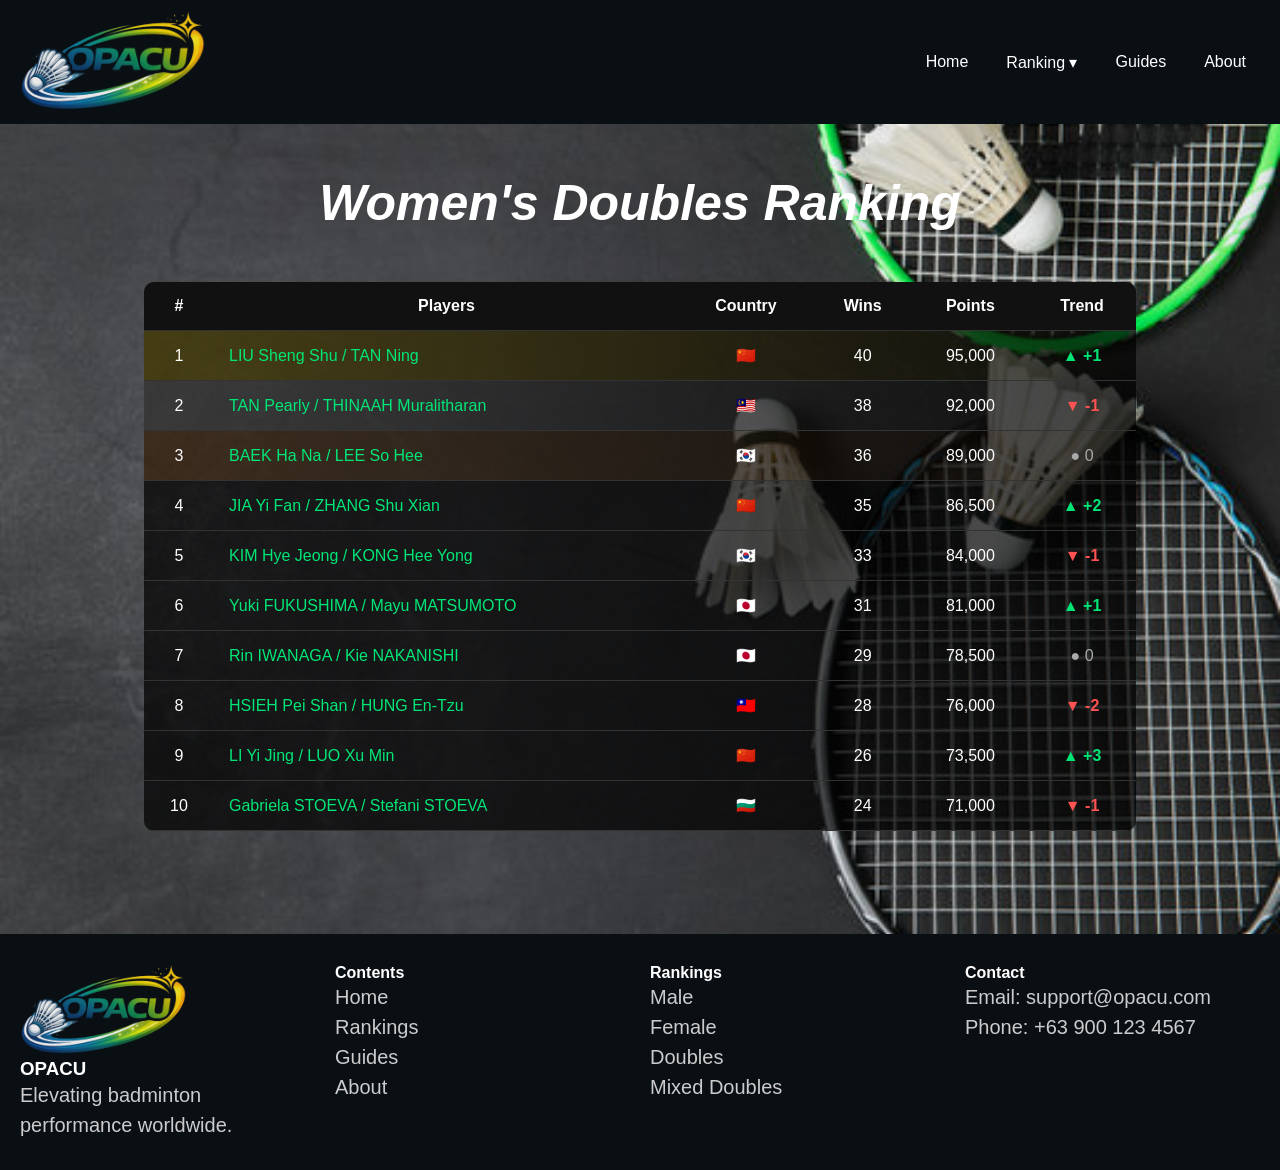
<file: womensdoubles.html>
<!DOCTYPE html>
<html lang="en">
<head>
  <meta charset="UTF-8">
  <meta name="viewport" content="width=device-width, initial-scale=1.0">
  <title>OPACU Badminton</title>
  <link rel="stylesheet" href="styles2-1.css">
</head>
<body>

<header>
  <nav class="navbar">

    <div class="logo">
      <a href="index.html">
        <img src="opacu-.png" alt="OPACU Logo">
      </a>
    </div>

    <!-- Mobile Toggle -->
    <input type="checkbox" id="menu-toggle">
    <label for="menu-toggle" class="menu-icon">☰</label>

    <ul class="menu">
      <li><a href="index.html">Home</a></li>

      <li class="dropdown">
        <a href="#">Ranking ▾</a>
        <ul class="submenu">

          <li class="dropdown-right">
            <a href="#">Singles ▸</a>
            <ul class="submenu-right">
              <li><a href="mensingles.html">Men's</a></li>
              <li><a href="womensingles.html">Women's</a></li>
            </ul>
          </li>

          <li class="dropdown-right">
            <a href="#">Doubles ▸</a>
            <ul class="submenu-right">
              <li><a href="mensdoubles.html">Men's Doubles</a></li>
              <li><a href="womensdoubles.html">Women's Doubles</a></li>
            </ul>
          </li>

          <li><a href="mixeddoubles.html">Mixed Doubles</a></li>

        </ul>
      </li>

      <li><a href="guide.html">Guides</a></li>
      <li><a href="aboutus.html">About</a></li>
    </ul>
  </nav>
</header>

<section class="ranking">
  <h1>Women's Doubles Ranking</h1>

  <table class="ranking-table">
    <tr>
      <th>#</th>
      <th>Players</th>
      <th>Country</th>
      <th>Wins</th>
      <th>Points</th>
      <th>Trend</th>
    </tr>

    <tr class="gold">
      <td>1</td>
      <td><a href="#m1">LIU Sheng Shu / TAN Ning</a></td>
      <td>🇨🇳</td>
      <td>40</td>
      <td>95,000</td>
      <td class="up">▲ +1</td>
    </tr>

    <tr class="silver">
      <td>2</td>
      <td><a href="#m2">TAN Pearly / THINAAH Muralitharan</a></td>
      <td>🇲🇾</td>
      <td>38</td>
      <td>92,000</td>
      <td class="down">▼ -1</td>
    </tr>

    <tr class="bronze">
      <td>3</td>
      <td><a href="#m3">BAEK Ha Na / LEE So Hee</a></td>
      <td>🇰🇷</td>
      <td>36</td>
      <td>89,000</td>
      <td class="same">● 0</td>
    </tr>

    <tr>
      <td>4</td>
      <td><a href="#m4">JIA Yi Fan / ZHANG Shu Xian</a></td>
      <td>🇨🇳</td>
      <td>35</td>
      <td>86,500</td>
      <td class="up">▲ +2</td>
    </tr>

    <tr>
      <td>5</td>
      <td><a href="#m5">KIM Hye Jeong / KONG Hee Yong</a></td>
      <td>🇰🇷</td>
      <td>33</td>
      <td>84,000</td>
      <td class="down">▼ -1</td>
    </tr>

    <tr>
      <td>6</td>
      <td><a href="#m6">Yuki FUKUSHIMA / Mayu MATSUMOTO</a></td>
      <td>🇯🇵</td>
      <td>31</td>
      <td>81,000</td>
      <td class="up">▲ +1</td>
    </tr>

    <tr>
      <td>7</td>
      <td><a href="#m7">Rin IWANAGA / Kie NAKANISHI</a></td>
      <td>🇯🇵</td>
      <td>29</td>
      <td>78,500</td>
      <td class="same">● 0</td>
    </tr>

    <tr>
      <td>8</td>
      <td><a href="#m8">HSIEH Pei Shan / HUNG En-Tzu</a></td>
      <td>🇹🇼</td>
      <td>28</td>
      <td>76,000</td>
      <td class="down">▼ -2</td>
    </tr>

    <tr>
      <td>9</td>
      <td><a href="#m9">LI Yi Jing / LUO Xu Min</a></td>
      <td>🇨🇳</td>
      <td>26</td>
      <td>73,500</td>
      <td class="up">▲ +3</td>
    </tr>

    <tr>
      <td>10</td>
      <td><a href="#m10">Gabriela STOEVA / Stefani STOEVA</a></td>
      <td>🇧🇬</td>
      <td>24</td>
      <td>71,000</td>
      <td class="down">▼ -1</td>
    </tr>
  </table>
</section>

<!-- PLAYER MODALS - MEN'S DOUBLES -->

<!-- m1 -->
<div id="m1" class="modal">
  <div class="modal-content m1-bg">
    <a href="#" class="close">✖</a>
    <div class="player-photo">
      <img src="photos/Women Doubles/LiuPortrait.jpg" alt="Liu Sheng Shu"> 
      <img src="photos/Women Doubles/TanNingPortrait.jpg" alt="Tan Ning">
    </div>
    <h2>LIU Sheng Shu / TAN Ning</h2>
    <p>Country: China</p>
    <p>World Ranking: 1</p>
    <p>Points: 95,000</p>
    <p>Wins: 40</p>
    <p>Recent Form: W-W-L-W-W</p>
    <p>Rank Movement: ↑1</p>
    <p>China’s top-ranked women’s doubles pair, combining speed, precision, and strong attacking control. They excel in fast rallies and dominate through sharp net play and coordinated court coverage.</p>
  </div>
</div>

<!-- m2 -->
<div id="m2" class="modal">
  <div class="modal-content m2-bg">
    <a href="#" class="close">✖</a>
    <div class="player-photo">
      <img src="photos/Women Doubles/PearlyPortrait.jpg" alt="Tan Pearly"> 
      <img src="photos/Women Doubles/ThinnahPortrait.jpg" alt="Thinaah Muralitharan">
    </div>
    <h2>TAN Pearly / THINAAH Muralitharan</h2>
    <p>Country: Malaysia</p>
    <p>World Ranking: 2</p>
    <p>Points: 92,000</p>
    <p>Wins: 38</p>
    <p>Recent Form: W-L-W-W-L</p>
    <p>Rank Movement: ↓1</p>
    <p>A resilient Malaysian duo known for their defensive strength and counterattacking ability. Their chemistry allows them to recover quickly and turn defense into offense effectively.</p>
  </div>
</div>

<!-- m3 -->
<div id="m3" class="modal">
  <div class="modal-content m3-bg">
    <a href="#" class="close">✖</a>
    <div class="player-photo">
      <img src="photos/Women Doubles/BaekPortrait.jpg" alt="Baek Ha Na"> 
      <img src="photos/Women Doubles/LeePortrait.jpg" alt="Lee So Hee">
    </div>
    <h2>BAEK Ha Na / LEE So Hee</h2>
    <p>Country: South Korea</p>
    <p>World Ranking: 3</p>
    <p>Points: 89,000</p>
    <p>Wins: 36</p>
    <p>Recent Form: W-W-W-L-W</p>
    <p>Rank Movement: →0</p>
    <p>A technically sharp Korean pair with excellent positioning and fast flat exchanges. They rely on consistency and smart shot placement to outplay opponents.</p>
  </div>
</div>

<!-- m4 -->
<div id="m4" class="modal">
  <div class="modal-content m4-bg">
    <a href="#" class="close">✖</a>
    <div class="player-photo">
      <img src="photos/Women Doubles/JiaPortrait.jpg" alt="Jia Yi Fan"> 
      <img src="photos/Women Doubles/ZhangPortrait.jpg" alt="Zhang Shu Xian">
    </div>
    <h2>JIA Yi Fan / ZHANG Shu Xian</h2>
    <p>Country: China</p>
    <p>World Ranking: 4</p>
    <p>Points: 86,500</p>
    <p>Wins: 35</p>
    <p>Recent Form: W-L-W-W-W</p>
    <p>Rank Movement: ↑2</p>
    <p>A powerful Chinese partnership combining experience and aggressive play. They are known for their strong smashes and ability to control rallies from the front court.</p>
  </div>
</div>

<!-- m5 -->
<div id="m5" class="modal">
  <div class="modal-content m5-bg">
    <a href="#" class="close">✖</a>
    <div class="player-photo">
      <img src="photos/Women Doubles/KimPortrait.jpg" alt="KIM Hye Jeong"> 
      <img src="photos/Women Doubles/KongPortrait.jpg" alt="Kong Hee yong">
    </div>
    <h2>KIM Hye Jeong / KONG Hee Yong</h2>
    <p>Country: South Korea</p>
    <p>World Ranking: 5</p>
    <p>Points: 84,000</p>
    <p>Wins: 33</p>
    <p>Recent Form: W-L-L-W-W</p>
    <p>Rank Movement: ↓1</p>
    <p>A balanced Korean team with strong defensive structure and tactical awareness. Their patience and rally control make them difficult to break down.</p>
  </div>
</div>

<!-- m6 -->
<div id="m6" class="modal">
  <div class="modal-content m6-bg">
    <a href="#" class="close">✖</a>
    <div class="player-photo">
      <img src="photos/Women Doubles/YukiPortrait.jpg" alt="Yuki Fukushima"> 
      <img src="photos/Women Doubles/MayuPortrait.jpg" alt="Mayu Matsumoto">
    </div>
    <h2>Yuki FUKUSHIMA / Mayu MATSUMOTO</h2>
    <p>Country: Japan</p>
    <p>World Ranking: 6</p>
    <p>Points: 81,000</p>
    <p>Wins: 31</p>
    <p>Recent Form: W-W-L-L-W</p>
    <p>Rank Movement: ↑1</p>
    <p>An experienced Japanese pair known for speed, endurance, and defensive excellence. They thrive in long rallies and force opponents into errors.</p>
  </div>
</div>

<!-- m7 -->
<div id="m7" class="modal">
  <div class="modal-content m7-bg">
    <a href="#" class="close">✖</a>
    <div class="player-photo">
      <img src="photos/Women Doubles/RinPortrait.jpg" alt="Rin Iwanaga"> 
      <img src="photos/Women Doubles/KiePortrait.jpg" alt="Kie Nakanishi">
    </div>
    <h2>Rin IWANAGA / Kie NAKANISHI</h2>
    <p>Country: Japan</p>
    <p>World Ranking: 7</p>
    <p>Points: 78,500</p>
    <p>Wins: 29</p>
    <p>Recent Form: W-W-L-W-L</p>
    <p>Rank Movement: →0</p>
    <p>A promising Japanese duo with quick reflexes and disciplined positioning. Their defensive reliability keeps them competitive in tight matches.</p>
  </div>
</div>

<!-- m8 -->
<div id="m8" class="modal">
  <div class="modal-content m8-bg">
    <a href="#" class="close">✖</a>
    <div class="player-photo">
      <img src="photos/Women Doubles/PeiPortrait.jpg" alt="Hsieh Pei Shan"> 
      <img src="photos/Women Doubles/HungPortrait.jpg" alt="Hung En-Tzu">
    </div>
    <h2>HSIEH Pei Shan / HUNG En-Tzu</h2>
    <p>Country: Chinese Taipei</p>
    <p>World Ranking: 8</p>
    <p>Points: 76,000</p>
    <p>Wins: 28</p>
    <p>Recent Form: L-W-W-L-W</p>
    <p>Rank Movement: ↓2</p>
    <p>A tactical pair known for smart shot variation and quick net exchanges. They rely on coordination and precision to disrupt opponents.</p>
  </div>
</div>

<!-- m9 -->
<div id="m9" class="modal">
  <div class="modal-content m9-bg">
    <a href="#" class="close">✖</a>
    <div class="player-photo">
      <img src="photos/Women Doubles/LiPortrait.jpg" alt="Li Yi Jing"> 
      <img src="photos/Women Doubles/LuoPortrait.jpg" alt="Luo Xu Min">
    </div>
    <h2>LI Yi Jing / LUO Xu Min</h2>
    <p>Country: China</p>
    <p>World Ranking: 9</p>
    <p>Points: 73,500</p>
    <p>Wins: 26</p>
    <p>Recent Form: W-L-W-W-L</p>
    <p>Rank Movement: ↑3</p>
    <p>An emerging Chinese pair with aggressive intent and fast attacking play. Their rapid rise highlights their growing confidence and skill.</p>
  </div>
</div>

<!-- m10 -->
<div id="m10" class="modal">
  <div class="modal-content m10-bg">
    <a href="#" class="close">✖</a>
    <div class="player-photo">
      <img src="photos/Women Doubles/GabrielaPortrait.jpg" alt="Gabriela Stoeva"> 
      <img src="photos/Women Doubles/StefaniPortrait.jpg" alt="Stefani Stoeva">
    </div>
    <h2>Gabriela STOEVA / Stefani STOEVA</h2>
    <p>Country: Bulgaria</p>
    <p>World Ranking: 10</p>
    <p>Points: 71,000</p>
    <p>Wins: 24</p>
    <p>Recent Form: L-W-W-L-W</p>
    <p>Rank Movement: ↓1</p>
    <p>A highly experienced Bulgarian sister duo with strong chemistry and tactical awareness. Their composure and teamwork allow them to compete consistently at the top level.</p>
  </div>
</div>

<!-- FOOTER -->
<footer>
  <div class="footer-container">
    <div>
      <img src="photos/opacu-.png" alt="OPACU Logo">
      <h3>OPACU</h3>
      <p>Elevating badminton performance worldwide.</p>
    </div>

    <div>
      <h4>Contents</h4>
      <p>Home</p>
      <p>Rankings</p>
      <p>Guides</p>
      <p>About</p>
    </div>

    <div>
      <h4>Rankings</h4>
      <p>Male</p>
      <p>Female</p>
      <p>Doubles</p>
      <p>Mixed Doubles</p>
    </div>

    <div>
      <h4>Contact</h4>
      <p>Email: support@opacu.com</p>
      <p>Phone: +63 900 123 4567</p>
    </div>
  </div>
</footer>

</body>
</html>
</file>
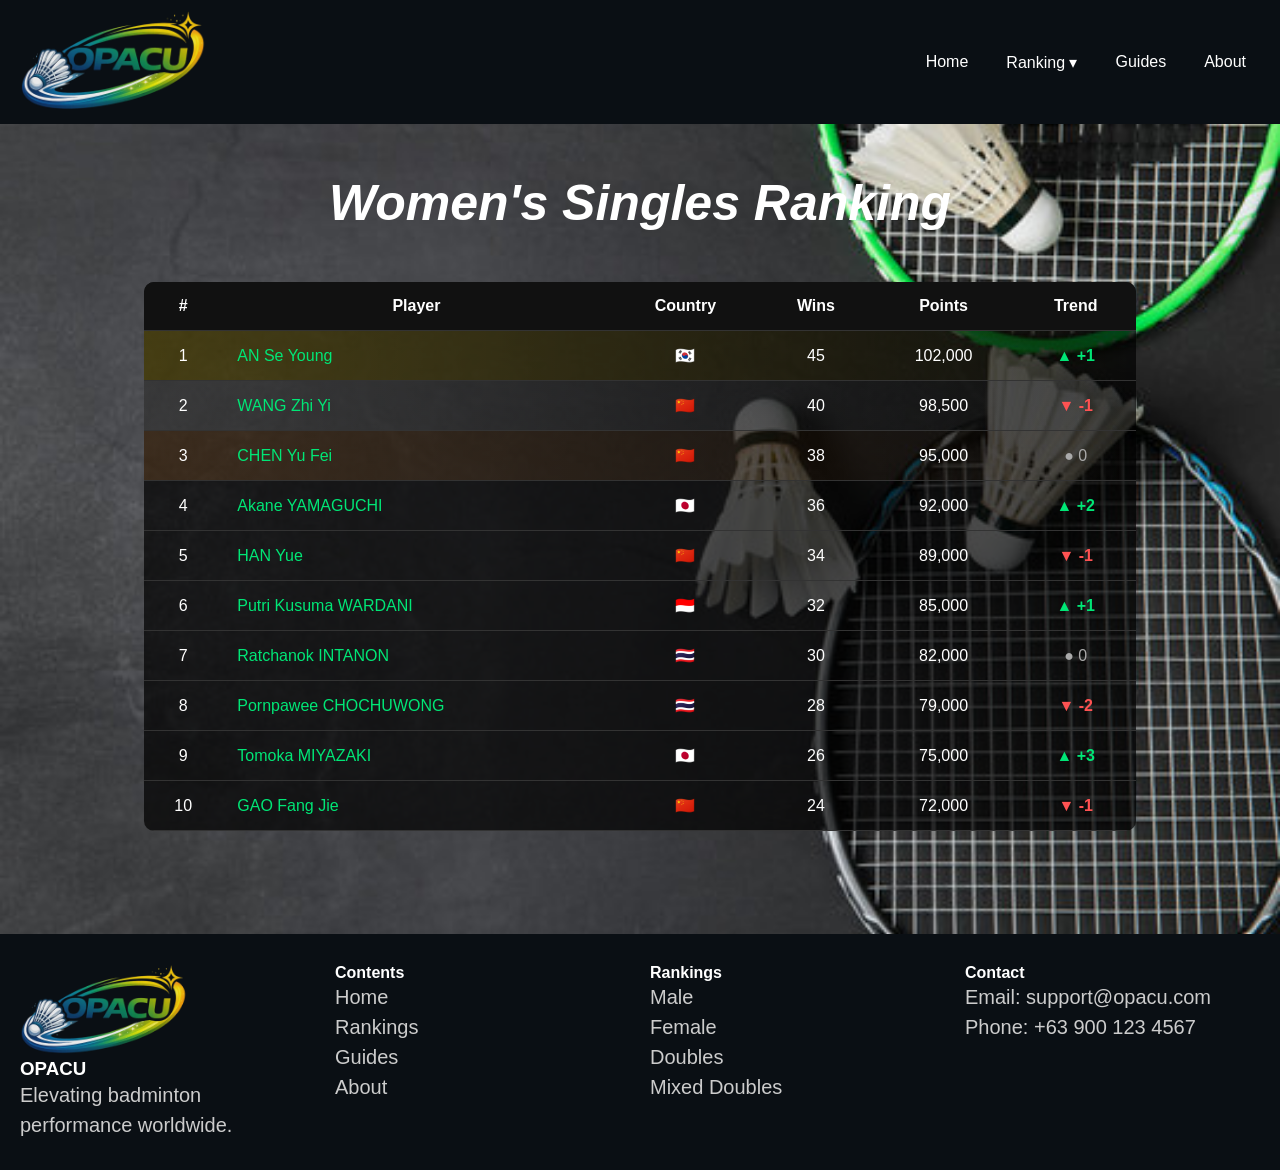
<file: womensingles.html>
<!DOCTYPE html>
<html lang="en">
<head>
  <meta charset="UTF-8">
  <meta name="viewport" content="width=device-width, initial-scale=1.0">
  <title>OPACU Badminton</title>
  <link rel="stylesheet" href="styles1.css">
</head>
<body>

<header>
  <nav class="navbar">

    <div class="logo">
      <a href="index.html">
        <img src="opacu-.png" alt="OPACU Logo">
      </a>
    </div>

    <!-- Mobile Toggle -->
    <input type="checkbox" id="menu-toggle">
    <label for="menu-toggle" class="menu-icon">☰</label>

    <ul class="menu">
      <li><a href="index.html">Home</a></li>

      <li class="dropdown">
        <a href="#">Ranking ▾</a>
        <ul class="submenu">

          <li class="dropdown-right">
            <a href="#">Singles ▸</a>
            <ul class="submenu-right">
              <li><a href="mensingles.html">Men's</a></li>
              <li><a href="womensingles.html">Women's</a></li>
            </ul>
          </li>

          <li class="dropdown-right">
            <a href="#">Doubles ▸</a>
            <ul class="submenu-right">
              <li><a href="mensdoubles.html">Men's Doubles</a></li>
              <li><a href="womensdoubles.html">Women's Doubles</a></li>
            </ul>
          </li>

          <li><a href="mixeddoubles.html">Mixed Doubles</a></li>

        </ul>
      </li>

      <li><a href="guide.html">Guides</a></li>
      <li><a href="aboutus.html">About</a></li>
    </ul>

  </nav>
</header>

<section class="ranking">
  <h1>Women's Singles Ranking</h1>

<table class="ranking-table">
  <tr>
    <th>#</th>
    <th>Player</th>
    <th>Country</th>
    <th>Wins</th>
    <th>Points</th>
    <th>Trend</th>
  </tr>

  <tr class="gold">
    <td>1</td>
    <td><a href="#p1">AN Se Young</a></td>
    <td>🇰🇷</td>
    <td>45</td>
    <td>102,000</td>
    <td class="up">▲ +1</td>
  </tr>

  <tr class="silver">
    <td>2</td>
    <td><a href="#p2">WANG Zhi Yi</a></td>
    <td>🇨🇳</td>
    <td>40</td>
    <td>98,500</td>
    <td class="down">▼ -1</td>
  </tr>

  <tr class="bronze">
    <td>3</td>
    <td><a href="#p3">CHEN Yu Fei</a></td>
    <td>🇨🇳</td>
    <td>38</td>
    <td>95,000</td>
    <td class="same">● 0</td>
  </tr>

  <tr>
    <td>4</td>
    <td><a href="#p4">Akane YAMAGUCHI</a></td>
    <td>🇯🇵</td>
    <td>36</td>
    <td>92,000</td>
    <td class="up">▲ +2</td>
  </tr>

  <tr>
    <td>5</td>
    <td><a href="#p5">HAN Yue</a></td>
    <td>🇨🇳</td>
    <td>34</td>
    <td>89,000</td>
    <td class="down">▼ -1</td>
  </tr>

  <tr>
    <td>6</td>
    <td><a href="#p6">Putri Kusuma WARDANI</a></td>
    <td>🇮🇩</td>
    <td>32</td>
    <td>85,000</td>
    <td class="up">▲ +1</td>
  </tr>

  <tr>
    <td>7</td>
    <td><a href="#p7">Ratchanok INTANON</a></td>
    <td>🇹🇭</td>
    <td>30</td>
    <td>82,000</td>
    <td class="same">● 0</td>
  </tr>

  <tr>
    <td>8</td>
    <td><a href="#p8">Pornpawee CHOCHUWONG</a></td>
    <td>🇹🇭</td>
    <td>28</td>
    <td>79,000</td>
    <td class="down">▼ -2</td>
  </tr>

  <tr>
    <td>9</td>
    <td><a href="#p9">Tomoka MIYAZAKI</a></td>
    <td>🇯🇵</td>
    <td>26</td>
    <td>75,000</td>
    <td class="up">▲ +3</td>
  </tr>

  <tr>
    <td>10</td>
    <td><a href="#p10">GAO Fang Jie</a></td>
    <td>🇨🇳</td>
    <td>24</td>
    <td>72,000</td>
    <td class="down">▼ -1</td>
  </tr>
</table>
  </table>
</section>

<!-- PLAYER MODALS -->
<div id="p1" class="modal">
  <div class="modal-content p1-bg">
    <a href="#" class="close">✖</a>
    <div class="player-photo">
      <img src="photos/Women Singles/AnSeYoungPortrait.jpg" alt="AN Se Young">
    </div>
    <h2>AN Se Young</h2>
    <p>Country: South Korea</p>
    <p>World Ranking: 1</p>
    <p>Points: 85,000</p>
    <p>Wins: 42</p>
    <p>Recent Form: W-W-L-W-W</p>
    <p>Rank Movement: ↑1</p>
    <p>Elite defensive player with incredible speed and consistency. Known for precise net play and stamina in long rallies.</p>
  </div>
</div>

<div id="p2" class="modal">
  <div class="modal-content p2-bg">
    <a href="#" class="close">✖</a>
    <div class="player-photo">
      <img src="photos/Women Singles/WangZhiYiPortrait.jpg" alt="WANG Zhi Yi">
    </div>
    <h2>WANG Zhi Yi</h2>
    <p>Country: China</p>
    <p>World Ranking: 2</p>
    <p>Points: 78,500</p>
    <p>Wins: 38</p>
    <p>Recent Form: W-L-W-W-L</p>
    <p>Rank Movement: ↓1</p>
    <p>Powerful attacking player with exceptional smashes and fast court coverage.</p>
  </div>
</div>

<div id="p3" class="modal">
  <div class="modal-content p3-bg">
    <a href="#" class="close">✖</a>
    <div class="player-photo">
      <img src="photos/Women Singles/ChenYuFeiPortrait.jpg" alt="CHEN Yu Fei">
    </div>
    <h2>CHEN Yu Fei</h2>
    <p>Country: China</p>
    <p>World Ranking: 3</p>
    <p>Points: 75,200</p>
    <p>Wins: 40</p>
    <p>Recent Form: W-W-W-L-W</p>
    <p>Rank Movement: →0</p>
    <p>Olympic champion known for precise control, endurance, and strategic play.</p>
  </div>
</div>

<div id="p4" class="modal">
  <div class="modal-content p4-bg">
    <a href="#" class="close">✖</a>
    <div class="player-photo">
      <img src="photos/Women Singles/AkaneYamaguchiPortrait.png" alt="Akane YAMAGUCHI">
    </div>
    <h2>Akane YAMAGUCHI</h2>
    <p>Country: Japan</p>
    <p>World Ranking: 4</p>
    <p>Points: 72,800</p>
    <p>Wins: 36</p>
    <p>Recent Form: W-L-W-W-W</p>
    <p>Rank Movement: ↑2</p>
    <p>Defensive master with excellent rally control and consistent net play.</p>
  </div>
</div>

<div id="p5" class="modal">
  <div class="modal-content p5-bg">
    <a href="#" class="close">✖</a>
    <div class="player-photo">
      <img src="photos/Women Singles/HanYuePortrait.jpg" alt="HAN Yue">
    </div>
    <h2>HAN Yue</h2>
    <p>Country: China</p>
    <p>World Ranking: 5</p>
    <p>Points: 70,400</p>
    <p>Wins: 34</p>
    <p>Recent Form: L-W-W-W-L</p>
    <p>Rank Movement: ↓1</p>
    <p>Consistent tactical player, strong at mid-court and smart rally control.</p>
  </div>
</div>

<div id="p6" class="modal">
  <div class="modal-content p6-bg">
    <a href="#" class="close">✖</a>
    <div class="player-photo">
      <img src="photos/Women Singles/PutriKusumaPortrait.jpg" alt="Putri Kusuma WARDANI">
    </div>
    <h2>Putri Kusuma WARDANI</h2>
    <p>Country: Indonesia</p>
    <p>World Ranking: 6</p>
    <p>Points: 65,900</p>
    <p>Wins: 30</p>
    <p>Recent Form: W-W-L-L-W</p>
    <p>Rank Movement: ↑3</p>
    <p>Aggressive rising star with fast-paced attacks and strong smashes.</p>
  </div>
</div>

<div id="p7" class="modal">
  <div class="modal-content p7-bg">
    <a href="#" class="close">✖</a>
    <div class="player-photo">
      <img src="photos/Women Singles/RatchanokPortrait.jpg" alt="Ratchanok INTANON">
    </div>
    <h2>Ratchanok INTANON</h2>
    <p>Country: Thailand</p>
    <p>World Ranking: 7</p>
    <p>Points: 63,500</p>
    <p>Wins: 32</p>
    <p>Recent Form: W-L-W-L-W</p>
    <p>Rank Movement: →0</p>
    <p>Elegant technique and deceptive shots, known for tactical intelligence on court.</p>
  </div>
</div>

<div id="p8" class="modal">
  <div class="modal-content p8-bg">
    <a href="#" class="close">✖</a>
    <div class="player-photo">
      <img src="photos/Women Singles/PornpaweePortrait.jpg" alt="Pornpawee CHOCHUWONG">
    </div>
    <h2>Pornpawee CHOCHUWONG</h2>
    <p>Country: Thailand</p>
    <p>World Ranking: 8</p>
    <p>Points: 60,200</p>
    <p>Wins: 28</p>
    <p>Recent Form: W-W-L-W-L</p>
    <p>Rank Movement: ↑2</p>
    <p>Fast-paced attacking player with precise net skills and quick footwork.</p>
  </div>
</div>

<div id="p9" class="modal">
  <div class="modal-content p9-bg">
    <a href="#" class="close">✖</a>
    <div class="player-photo">
      <img src="photos/Women Singles/TomokaPortrait.jpg" alt="Tomoka MIYAZAKI">
    </div>
    <h2>Tomoka MIYAZAKI</h2>
    <p>Country: Japan</p>
    <p>World Ranking: 9</p>
    <p>Points: 58,000</p>
    <p>Wins: 27</p>
    <p>Recent Form: L-W-W-L-W</p>
    <p>Rank Movement: ↓1</p>
    <p>Promising young talent with excellent fundamentals and court awareness.</p>
  </div>
</div>

<div id="p10" class="modal">
  <div class="modal-content p10-bg">
    <a href="#" class="close">✖</a>
    <div class="player-photo">
      <img src="photos/Women Singles/GaoFangPortrait.png" alt="GAO Fang Jie">
    </div>
    <h2>GAO Fang Jie</h2>
    <p>Country: China</p>
    <p>World Ranking: 10</p>
    <p>Points: 55,800</p>
    <p>Wins: 25</p>
    <p>Recent Form: W-L-L-W-W</p>
    <p>Rank Movement: ↑1</p>
    <p>Powerful and experienced competitor with aggressive attacking play and strong smashes.</p>
  </div>
</div>
<!-- FOOTER -->
<footer>
  <div class="footer-container">
    <div>
      <img src="photos/opacu-.png" alt="OPACU Logo">
      <h3>OPACU</h3>
      <p>Elevating badminton performance worldwide.</p>
    </div>

    <div>
      <h4>Contents</h4>
      <p>Home</p>
      <p>Rankings</p>
      <p>Guides</p>
      <p>About</p>
    </div>

    <div>
      <h4>Rankings</h4>
      <p>Male</p>
      <p>Female</p>
      <p>Doubles</p>
      <p>Mixed Doubles</p>
    </div>

    <div>
      <h4>Contact</h4>
      <p>Email: support@opacu.com</p>
      <p>Phone: +63 900 123 4567</p>
    </div>
  </div>
</footer>

</body>
</html>
</file>
<file: style.css>
/* RESET */
* {
  margin: 0;
  padding: 0;
  box-sizing: border-box;
  font-family: Arial, sans-serif;
}

body {
  color: #fff;
}
h1{
    font-size: 50px;
    font-style: italic;
    padding: 0, auto;
    margin-bottom: 50px;
}
p{
    font-size: 30px;
}

/* NAVBAR */
.navbar {
  display: flex;
  justify-content: space-between;
  align-items: center;
  background: #0a0f14;
  padding: 10px 20px;
}

.logo {
  display: flex;
  align-items: center;
  gap: 20px;
}

.logo img {
  margin: 0, auto;
  padding: 0, auto;
  height: 100px;
}

.logo span {
  font-size: 18px;
  font-weight: bold;
}

/* MENU */
.menu {
  list-style: none;
  display: flex;
  align-items: center;
  gap: 10px; /* adds spacing between menu items */
}


.menu li {
  position: relative;
}

.menu a {
  display: block;
  padding: 10px 14px;
  border-radius: 5px; /* smoother hover look */
  text-decoration: none;
  color: #fff;
}

.menu a:hover {
  background: #00c853;
  color: #000;
}
ul {
  list-style: none;
  padding: 0;
  margin: 0;
}
/* DROPDOWN */
.submenu {
  display: none;
  position: absolute;
  top: 100%;
  left: 0;
  background: #111;
  min-width: 180px;
}

.dropdown:hover .submenu {
  display: block;
}

/* CASCADING RIGHT MENU */
.dropdown-right {
  position: relative;
}

.submenu-right {
  display: none;
  position: absolute;
  list-style: none;
  left: 100%;
  top: 0;
  background: #111;
  min-width: 150px;
}

.dropdown-right:hover .submenu-right {
  display: block;
}

/* HERO */
.hero {
  height: 120vh;
  background: url("BG\ badminton.jpg") center/cover no-repeat;
}

.hero-box {
  background: rgba(0,0,0,0.6);
  padding: 40px;
  margin-top: 30px;
  border-radius: 30px;
  text-align: center;
  max-width: 1000px;
}

/* GUIDES PAGE */
.guides {
  padding: 40px 20px;
  background: #111;
  display: grid;
  grid-template-columns: repeat(auto-fit, minmax(300px, 1fr));
  gap: 30px;
}

.guide-card {
  background: rgba(0,0,0,0.7);
  padding: 20px;
  border-radius: 20px;
  text-align: center;
}

.guide-card h2 {
  margin-bottom: 15px;
}

.guide-card iframe {
  width: 100%;
  height: 200px;
  border-radius: 10px;
  margin-bottom: 10px;
}

.guide-card p {
  font-size: 18px;
  color: #ccc;
}

.overlay {
  width: 100%;
  height: 100%;
  background: rgba(0,0,0,0.7);
  
  display: flex;
  flex-direction: column;   /* stack vertically */
  justify-content: center;  /* center vertically */
  align-items: center;      /* center horizontally */
}

.qr {
  margin-top: 50px;
  text-align: center;
}

.qr img {
  margin-top: 10px;
  width: 180px;
  height: 180px;
}

/* FOOTER */
footer {
  background: #0a0f14;
  padding: 30px 20px;
}

.footer-container {
  display: grid;
  grid-template-columns: repeat(auto-fit, minmax(200px,1fr));
  gap: 20px;
}
.footer-container img {
  height: 90px;
}
footer p {
  font-size: 20px; 
  line-height: 1.5; 
  color: #ccc; 
}

/* MOBILE */
.menu-icon {
  display: none;
  font-size: 25px;
  cursor: pointer;
}

#menu-toggle {
  display: none;
}

@media (max-width: 768px) {
  .menu {
    flex-direction: column;
    position: absolute;
    top: 60px;
    left: 0;
    width: 100%;
    background: #0a0f14;
    display: none;
  }

  #menu-toggle:checked + .menu-icon + .menu {
    display: flex;
  }

  .menu-icon {
    display: block;
  }

  /* Make dropdowns stack */
  .submenu,
  .submenu-right {
    position: static;
  }

  .dropdown:hover .submenu,
  .dropdown-right:hover .submenu-right {
    display: block;
  }
}

.about-box {
  margin-top: 20px;
  margin-bottom: 30px;
  padding: 20px;
  background: #807373;
  border-radius: 10px;
}

.about-box h2 {
  font-size: 30px;
  text-align: center;
  margin-bottom: 10px;
  color: #222;
}

.about-box p {
  text-align: center;
  font-size: 23px;
  line-height: 1;
}

.about-box ul {
  text-align: center;
  font-size: 23px;
}
</file>
<file: styles2.css>
/* RESET */
* {
  margin: 0;
  padding: 0;
  box-sizing: border-box;
  font-family: Arial, sans-serif;
}

body {
  color: #fff;
}
h1{
    font-size: 50px;
    font-style: italic;
    padding: 0, auto;
    margin-bottom: 50px;
}
p{
    font-size: 30px;
}

/* NAVBAR */
.navbar {
  display: flex;
  justify-content: space-between;
  align-items: center;
  background: #0a0f14;
  padding: 10px 20px;
}

.logo {
  display: flex;
  align-items: center;
  gap: 10px;
}

.logo img {
  height: 100px;
}

.logo span {
  font-size: 18px;
  font-weight: bold;
}

/* MENU */
.menu {
  list-style: none;
  display: flex;
  align-items: center;
  gap: 10px; /* adds spacing between menu items */
}


.menu li {
  position: relative;
}

.menu a {
  display: block;
  padding: 10px 14px;
  border-radius: 5px; /* smoother hover look */
  text-decoration: none;
  color: #fff;
}

.menu a:hover {
  background: #00c853;
  color: #000;
}
ul {
  list-style: none;
  padding: 0;
  margin: 0;
}
/* DROPDOWN */
.submenu {
  display: none;
  position: absolute;
  top: 100%;
  left: 0;
  background: #111;
  min-width: 180px;
}

.dropdown:hover .submenu {
  display: block;
}

/* CASCADING RIGHT MENU */
.dropdown-right {
  position: relative;
}

.submenu-right {
  display: none;
  position: absolute;
  list-style: none;
  left: 100%;
  top: 0;
  background: #111;
  min-width: 150px;
}

.dropdown-right:hover .submenu-right {
  display: block;
}

/* HERO */
.ranking {
  height: 90vh;
  background: url("BG\ badminton.jpg") center/cover no-repeat;
}


/* FOOTER */
footer {
  background: #0a0f14;
  padding: 30px 20px;
}

.footer-container {
  display: grid;
  grid-template-columns: repeat(auto-fit, minmax(200px,1fr));
  gap: 20px;
}
.footer-container img {
  height: 90px;
}
footer p {
  font-size: 20px; 
  line-height: 1.5; 
  color: #ccc; 
}

/* MOBILE */
.menu-icon {
  display: none;
  font-size: 25px;
  cursor: pointer;
}

#menu-toggle {
  display: none;
}

@media (max-width: 768px) {
  .menu {
    flex-direction: column;
    position: absolute;
    top: 60px;
    left: 0;
    width: 100%;
    background: #0a0f14;
    display: none;
  }

  #menu-toggle:checked + .menu-icon + .menu {
    display: flex;
  }

  .menu-icon {
    display: block;
  }

  /* Make dropdowns stack */
  .submenu,
  .submenu-right {
    position: static;
  }

  .dropdown:hover .submenu,
  .dropdown-right:hover .submenu-right {
    display: block;
  }
}

/*WOMENS RANKING*/
/* TABLE */
.ranking {
  padding: 50px 20px;
  text-align: center;
}
/* TREND COLORS */
.up {
  color: #00e676;
  font-weight: bold;
}

.down {
  color: #ff5252;
  font-weight: bold;
}

.same {
  color: #aaa;
}

/* TABLE IMPROVEMENT */
.ranking-table td {
  text-align: center;
}

.ranking-table td:nth-child(2) {
  text-align: left;
}

.ranking-table {
  width: 80%;
  margin: auto;
  border-collapse: collapse;
  background: rgba(0,0,0,0.7);
  border-radius: 10px;
  overflow: hidden;
}

.ranking-table th,
.ranking-table td {
  padding: 15px;
  border-bottom: 1px solid #333;
}

.ranking-table th {
  background: #111;
}

/* LINKS */
.ranking-table a {
  color: #00e676;
  text-decoration: none;
}

.ranking-table a:hover {
  text-decoration: underline;
}

/* TOP 3 HIGHLIGHT */
.gold { background: linear-gradient(90deg, #ffd70033, transparent); }
.silver { background: linear-gradient(90deg, #c0c0c033, transparent); }
.bronze { background: linear-gradient(90deg, #cd7f3233, transparent); }

/* MODAL */
.modal {
  position: fixed;
  top: 0;
  left: 0;
  width: 100%;
  height: 100%;
  background: rgba(0,0,0,0.8);
  display: none;
  justify-content: center;
  align-items: center;
}

/* SHOW MODAL */
/* MODAL BASE */
.modal {
  display: none; /* hidden by default */
  position: fixed;
  inset: 0;
  background: rgba(0,0,0,0.8); /* dark page overlay */
  justify-content: center;
  align-items: center;
  z-index: 1000;
  animation: fadeIn 0.4s ease forwards;
}

/* Show modal */
.modal:target {
  display: flex;
}

/* MODAL CONTENT */
.modal-content {
  position: relative;
  color: #fff;
  padding: 100px 50px 50px;  /* more padding for content */
  border-radius: 30px;
  max-width: 900px;           /* wider modal */
  width: 90%;                 /* responsive width */
  height: auto;
  text-align: center;
  overflow-y: auto;           /* scroll if content too tall */
  transform: translateY(-50px);
  opacity: 0;
  animation: slideFadeIn 0.5s forwards;
  box-shadow: 0 10px 40px rgba(0,0,0,0.7);
  background-size: cover;     /* allow background image */
  background-position: center;
}

/* BACKGROUND IMAGE */
.modal-content::before {
  content: "";
  position: absolute;
  inset: 0;
  background-size: cover;
  background-position: center;
  opacity: 0.3;
  z-index: 0;
}

/* DARK OVERLAY */
.modal-content::after {
  content: "";
  position: absolute;
  inset: 0;
  background: rgba(0,0,0,0.6);
  z-index: 0;
}

/* CONTENT ABOVE */
.modal-content * {
  position: relative;
  z-index: 1;
}

/* PLAYER PHOTO */
.player-photo {
    display: flex;
     justify-content: center;
     gap: 2px;
     margin-bottom: 15px;
  width: 200px;
  height: 200px;
  margin: -90px auto 30px;
  border-radius: 50%;
  overflow: hidden;
  border: 6px solid #00c853;
  box-shadow: 0 8px 25px rgba(0,0,0,0.7);
  animation: photoFade 0.6s ease forwards;
}

.player-photo img {
width: 48%; /* each takes almost half the width */
  border-radius: 10px;
  object-fit: cover;
}
.modal-content p {
  font-size: 25px;            /* slightly larger text */
  margin: 8px 0;
  line-height: 1.6;
}
@media (max-height: 900px) {
  .modal-content {
    max-height: 100vh;
  }
}
/* CLOSE BUTTON */
.close {
  position: absolute;
  top: 10px;
  right: 15px;
  text-decoration: none;
  color: #fff;
  font-size: 22px;
  transition: 0.3s;
}

.close:hover {
  color: #ff5252;
}
.modal-content h2 {
  font-size: 32px;
  margin-top: 15px;
}

/* ANIMATIONS */
@keyframes fadeIn {
  from {opacity: 0;}
  to {opacity: 1;}
}

@keyframes slideFadeIn {
  from {opacity: 0; transform: translateY(-50px);}
  to {opacity: 1; transform: translateY(0);}
}

@keyframes photoFade {
  from {opacity: 0; transform: scale(0.5);}
  to {opacity: 1; transform: scale(1);}
}

/* UNIQUE BACKGROUNDS PER PLAYER */
.m1-bg::before { background: url("photos/Men\ Doubles/KimSeoLandscape.jpg") center/cover no-repeat; }
.m2-bg::before { background: url("photos/Men\ Doubles/SohAAronlandscape.jpg") center/cover no-repeat; }
.m3-bg::before { background: url("photos/Men\ Doubles/WangLiangLandscape.jpg") center/cover no-repeat; }
.m4-bg::before { background: url("photos/Men\ Doubles/ChiragSatwiksairajLandscape.png") center/cover no-repeat; }
.m5-bg::before { background: url("photos/Men\ Doubles/FajarMuhammadLandscape.jpg") center/cover no-repeat; }
.m6-bg::before { background: url("photos/Men\ Doubles/ManKaiLandscape.png") center/cover no-repeat; }
.m7-bg::before { background: url("photos/Men\ Doubles/GohNurLandscape.png") center/cover no-repeat; }
.m8-bg::before { background: url("photos/Men\ Doubles/TakuroYugoLandscape.jpg") center/cover no-repeat; }
.m9-bg::before { background: url("photos/Men\ Doubles/SabarMohLandscape.jpeg") center/cover no-repeat; }
.m10-bg::before { background: url("photos/Men\ Doubles/ChenLiuLandscape.jpg") center/cover no-repeat; }
</file>
<file: styles1-1.css>
/* RESET */
* {
  margin: 0;
  padding: 0;
  box-sizing: border-box;
  font-family: Arial, sans-serif;
}

body {
  color: #fff;
}
h1{
    font-size: 50px;
    font-style: italic;
    padding: 0, auto;
    margin-bottom: 50px;
}
p{
    font-size: 30px;
}

/* NAVBAR */
.navbar {
  display: flex;
  justify-content: space-between;
  align-items: center;
  background: #0a0f14;
  padding: 10px 20px;
}

.logo {
  display: flex;
  align-items: center;
  gap: 10px;
}

.logo img {
  height: 100px;
}

.logo span {
  font-size: 18px;
  font-weight: bold;
}

/* MENU */
.menu {
  list-style: none;
  display: flex;
  align-items: center;
  gap: 10px; /* adds spacing between menu items */
}


.menu li {
  position: relative;
}

.menu a {
  display: block;
  padding: 10px 14px;
  border-radius: 5px; /* smoother hover look */
  text-decoration: none;
  color: #fff;
}

.menu a:hover {
  background: #00c853;
  color: #000;
}
ul {
  list-style: none;
  padding: 0;
  margin: 0;
}
/* DROPDOWN */
.submenu {
  display: none;
  position: absolute;
  top: 100%;
  left: 0;
  background: #111;
  min-width: 180px;
}

.dropdown:hover .submenu {
  display: block;
}

/* CASCADING RIGHT MENU */
.dropdown-right {
  position: relative;
}

.submenu-right {
  display: none;
  position: absolute;
  list-style: none;
  left: 100%;
  top: 0;
  background: #111;
  min-width: 150px;
}

.dropdown-right:hover .submenu-right {
  display: block;
}

/* HERO */
.ranking {
  height: 90vh;
  background: url("BG\ badminton.jpg") center/cover no-repeat;
}


/* FOOTER */
footer {
  background: #0a0f14;
  padding: 30px 20px;
}

.footer-container {
  display: grid;
  grid-template-columns: repeat(auto-fit, minmax(200px,1fr));
  gap: 20px;
}
.footer-container img {
  height: 90px;
}
footer p {
  font-size: 20px; 
  line-height: 1.5; 
  color: #ccc; 
}

/* MOBILE */
.menu-icon {
  display: none;
  font-size: 25px;
  cursor: pointer;
}

#menu-toggle {
  display: none;
}

@media (max-width: 768px) {
  .menu {
    flex-direction: column;
    position: absolute;
    top: 60px;
    left: 0;
    width: 100%;
    background: #0a0f14;
    display: none;
  }

  #menu-toggle:checked + .menu-icon + .menu {
    display: flex;
  }

  .menu-icon {
    display: block;
  }

  /* Make dropdowns stack */
  .submenu,
  .submenu-right {
    position: static;
  }

  .dropdown:hover .submenu,
  .dropdown-right:hover .submenu-right {
    display: block;
  }
}

/*WOMENS RANKING*/
/* TABLE */
.ranking {
  padding: 50px 20px;
  text-align: center;
}
/* TREND COLORS */
.up {
  color: #00e676;
  font-weight: bold;
}

.down {
  color: #ff5252;
  font-weight: bold;
}

.same {
  color: #aaa;
}

/* TABLE IMPROVEMENT */
.ranking-table td {
  text-align: center;
}

.ranking-table td:nth-child(2) {
  text-align: left;
}

.ranking-table {
  width: 80%;
  margin: auto;
  border-collapse: collapse;
  background: rgba(0,0,0,0.7);
  border-radius: 10px;
  overflow: hidden;
}

.ranking-table th,
.ranking-table td {
  padding: 15px;
  border-bottom: 1px solid #333;
}

.ranking-table th {
  background: #111;
}

/* LINKS */
.ranking-table a {
  color: #00e676;
  text-decoration: none;
}

.ranking-table a:hover {
  text-decoration: underline;
}

/* TOP 3 HIGHLIGHT */
.gold { background: linear-gradient(90deg, #ffd70033, transparent); }
.silver { background: linear-gradient(90deg, #c0c0c033, transparent); }
.bronze { background: linear-gradient(90deg, #cd7f3233, transparent); }

/* MODAL */
.modal {
  position: fixed;
  top: 0;
  left: 0;
  width: 100%;
  height: 100%;
  background: rgba(0,0,0,0.8);
  display: none;
  justify-content: center;
  align-items: center;
}

/* SHOW MODAL */
/* MODAL BASE */
.modal {
  display: none; /* hidden by default */
  position: fixed;
  inset: 0;
  background: rgba(0,0,0,0.8); /* dark page overlay */
  justify-content: center;
  align-items: center;
  z-index: 1000;
  animation: fadeIn 0.4s ease forwards;
}

/* Show modal */
.modal:target {
  display: flex;
}

/* MODAL CONTENT */
.modal-content {
  position: relative;
  color: #fff;
  padding: 100px 50px 50px;  /* more padding for content */
  border-radius: 30px;
  max-width: 900px;           /* wider modal */
  width: 90%;                 /* responsive width */
  height: auto;
  text-align: center;
  overflow-y: auto;           /* scroll if content too tall */
  transform: translateY(-50px);
  opacity: 0;
  animation: slideFadeIn 0.5s forwards;
  box-shadow: 0 10px 40px rgba(0,0,0,0.7);
  background-size: cover;     /* allow background image */
  background-position: center;
}

/* BACKGROUND IMAGE */
.modal-content::before {
  content: "";
  position: absolute;
  inset: 0;
  background-size: cover;
  background-position: center;
  opacity: 0.3;
  z-index: 0;
}

/* DARK OVERLAY */
.modal-content::after {
  content: "";
  position: absolute;
  inset: 0;
  background: rgba(0,0,0,0.6);
  z-index: 0;
}

/* CONTENT ABOVE */
.modal-content * {
  position: relative;
  z-index: 1;
}

/* PLAYER PHOTO */
.player-photo {
  width: 200px;               /* bigger photo */
  height: 200px;
  margin: -90px auto 30px;   /* floats above modal */
  border-radius: 50%;
  overflow: hidden;
  border: 6px solid #00c853;
  box-shadow: 0 8px 25px rgba(0,0,0,0.7);
  animation: photoFade 0.6s ease forwards;
}

.player-photo img {
  width: 100%;
  height: 100%;
  object-fit: cover;
}
.modal-content p {
  font-size: 25px;            /* slightly larger text */
  margin: 8px 0;
  line-height: 1.6;
}
@media (max-height: 900px) {
  .modal-content {
    max-height: 100vh;
  }
}
/* CLOSE BUTTON */
.close {
  position: absolute;
  top: 10px;
  right: 15px;
  text-decoration: none;
  color: #fff;
  font-size: 22px;
  transition: 0.3s;
}

.close:hover {
  color: #ff5252;
}
.modal-content h2 {
  font-size: 32px;            /* larger title */
  margin-top: 15px;
}

/* ANIMATIONS */
@keyframes fadeIn {
  from {opacity: 0;}
  to {opacity: 1;}
}

@keyframes slideFadeIn {
  from {opacity: 0; transform: translateY(-50px);}
  to {opacity: 1; transform: translateY(0);}
}

@keyframes photoFade {
  from {opacity: 0; transform: scale(0.5);}
  to {opacity: 1; transform: scale(1);}
}

/* UNIQUE BACKGROUNDS PER PLAYER */
.p1-bg::before { background: url("photos/Men\ singles/KunlavutLandscape.jpg") center/cover no-repeat; }
.p2-bg::before { background: url("photos/Men\ singles/ShiYuLandscape.jpg") center/cover no-repeat; }
.p3-bg::before { background: url("photos/Men\ singles/AndersLandscape.png") center/cover no-repeat; }
.p4-bg::before { background: url("photos/Men\ singles/JonatanLandscape.jpg") center/cover no-repeat; }
.p5-bg::before { background: url("photos/Men\ singles/PopovLandscape.jpg") center/cover no-repeat; }
.p6-bg::before { background: url("photos/Men\ singles/ChouLandscape.jpg") center/cover no-repeat; }
.p7-bg::before { background: url("photos/Men\ singles/LiShiLandscape.jpeg") center/cover no-repeat; }
.p8-bg::before { background: url("photos/Men\ singles/LinLandscape.png") center/cover no-repeat; }
.p9-bg::before { background: url("photos/Men\ singles/AlexLandscape.png") center/cover no-repeat; }
.p10-bg::before { background: url("photos/Men\ singles/KodaiLandscape.png") center/cover no-repeat; }
</file>
<file: style3.css>
/* RESET */
* {
  margin: 0;
  padding: 0;
  box-sizing: border-box;
  font-family: Arial, sans-serif;
}

body {
  color: #fff;
}
h1{
    font-size: 50px;
    font-style: italic;
    padding: 0, auto;
    margin-bottom: 50px;
}
p{
    font-size: 30px;
}

/* NAVBAR */
.navbar {
  display: flex;
  justify-content: space-between;
  align-items: center;
  background: #0a0f14;
  padding: 10px 20px;
}

.logo {
  display: flex;
  align-items: center;
  gap: 10px;
}

.logo img {
  height: 100px;
}

.logo span {
  font-size: 18px;
  font-weight: bold;
}

/* MENU */
.menu {
  list-style: none;
  display: flex;
  align-items: center;
  gap: 10px; /* adds spacing between menu items */
}


.menu li {
  position: relative;
}

.menu a {
  display: block;
  padding: 10px 14px;
  border-radius: 5px; /* smoother hover look */
  text-decoration: none;
  color: #fff;
}

.menu a:hover {
  background: #00c853;
  color: #000;
}
ul {
  list-style: none;
  padding: 0;
  margin: 0;
}
/* DROPDOWN */
.submenu {
  display: none;
  position: absolute;
  top: 100%;
  left: 0;
  background: #111;
  min-width: 180px;
}

.dropdown:hover .submenu {
  display: block;
}

/* CASCADING RIGHT MENU */
.dropdown-right {
  position: relative;
}

.submenu-right {
  display: none;
  position: absolute;
  list-style: none;
  left: 100%;
  top: 0;
  background: #111;
  min-width: 150px;
}

.dropdown-right:hover .submenu-right {
  display: block;
}

/* HERO */
.ranking {
  height: 90vh;
  background: url("BG\ badminton.jpg") center/cover no-repeat;
}


/* FOOTER */
footer {
  background: #0a0f14;
  padding: 30px 20px;
}

.footer-container {
  display: grid;
  grid-template-columns: repeat(auto-fit, minmax(200px,1fr));
  gap: 20px;
}
.footer-container img {
  height: 90px;
}
footer p {
  font-size: 20px; 
  line-height: 1.5; 
  color: #ccc; 
}

/* MOBILE */
.menu-icon {
  display: none;
  font-size: 25px;
  cursor: pointer;
}

#menu-toggle {
  display: none;
}

@media (max-width: 768px) {
  .menu {
    flex-direction: column;
    position: absolute;
    top: 60px;
    left: 0;
    width: 100%;
    background: #0a0f14;
    display: none;
  }

  #menu-toggle:checked + .menu-icon + .menu {
    display: flex;
  }

  .menu-icon {
    display: block;
  }

  /* Make dropdowns stack */
  .submenu,
  .submenu-right {
    position: static;
  }

  .dropdown:hover .submenu,
  .dropdown-right:hover .submenu-right {
    display: block;
  }
}

/*WOMENS RANKING*/
/* TABLE */
.ranking {
  padding: 50px 20px;
  text-align: center;
}
/* TREND COLORS */
.up {
  color: #00e676;
  font-weight: bold;
}

.down {
  color: #ff5252;
  font-weight: bold;
}

.same {
  color: #aaa;
}

/* TABLE IMPROVEMENT */
.ranking-table td {
  text-align: center;
}

.ranking-table td:nth-child(2) {
  text-align: left;
}

.ranking-table {
  width: 80%;
  margin: auto;
  border-collapse: collapse;
  background: rgba(0,0,0,0.7);
  border-radius: 10px;
  overflow: hidden;
}

.ranking-table th,
.ranking-table td {
  padding: 15px;
  border-bottom: 1px solid #333;
}

.ranking-table th {
  background: #111;
}

/* LINKS */
.ranking-table a {
  color: #00e676;
  text-decoration: none;
}

.ranking-table a:hover {
  text-decoration: underline;
}

/* TOP 3 HIGHLIGHT */
.gold { background: linear-gradient(90deg, #ffd70033, transparent); }
.silver { background: linear-gradient(90deg, #c0c0c033, transparent); }
.bronze { background: linear-gradient(90deg, #cd7f3233, transparent); }

/* MODAL */
.modal {
  position: fixed;
  top: 0;
  left: 0;
  width: 100%;
  height: 100%;
  background: rgba(0,0,0,0.8);
  display: none;
  justify-content: center;
  align-items: center;
}

/* SHOW MODAL */
/* MODAL BASE */
.modal {
  display: none; /* hidden by default */
  position: fixed;
  inset: 0;
  background: rgba(0,0,0,0.8); /* dark page overlay */
  justify-content: center;
  align-items: center;
  z-index: 1000;
  animation: fadeIn 0.4s ease forwards;
}

/* Show modal */
.modal:target {
  display: flex;
}

/* MODAL CONTENT */
.modal-content {
  position: relative;
  color: #fff;
  padding: 100px 50px 50px;  /* more padding for content */
  border-radius: 30px;
  max-width: 900px;           /* wider modal */
  width: 90%;                 /* responsive width */
  height: auto;
  text-align: center;
  overflow-y: auto;           /* scroll if content too tall */
  transform: translateY(-50px);
  opacity: 0;
  animation: slideFadeIn 0.5s forwards;
  box-shadow: 0 10px 40px rgba(0,0,0,0.7);
  background-size: cover;     /* allow background image */
  background-position: center;
}

/* BACKGROUND IMAGE */
.modal-content::before {
  content: "";
  position: absolute;
  inset: 0;
  background-size: cover;
  background-position: center;
  opacity: 0.3;
  z-index: 0;
}

/* DARK OVERLAY */
.modal-content::after {
  content: "";
  position: absolute;
  inset: 0;
  background: rgba(0,0,0,0.6);
  z-index: 0;
}

/* CONTENT ABOVE */
.modal-content * {
  position: relative;
  z-index: 1;
}

/* PLAYER PHOTO */
.player-photo {
    display: flex;
     justify-content: center;
     gap: 2px;
     margin-bottom: 15px;
  width: 200px;
  height: 200px;
  margin: -90px auto 30px;
  border-radius: 50%;
  overflow: hidden;
  border: 6px solid #00c853;
  box-shadow: 0 8px 25px rgba(0,0,0,0.7);
  animation: photoFade 0.6s ease forwards;
}

.player-photo img {
width: 48%; /* each takes almost half the width */
  border-radius: 10px;
  object-fit: cover;
}
.modal-content p {
  font-size: 25px;            /* slightly larger text */
  margin: 8px 0;
  line-height: 1.6;
}
@media (max-height: 900px) {
  .modal-content {
    max-height: 100vh;
  }
}
/* CLOSE BUTTON */
.close {
  position: absolute;
  top: 10px;
  right: 15px;
  text-decoration: none;
  color: #fff;
  font-size: 22px;
  transition: 0.3s;
}

.close:hover {
  color: #ff5252;
}
.modal-content h2 {
  font-size: 32px;
  margin-top: 15px;
}

/* ANIMATIONS */
@keyframes fadeIn {
  from {opacity: 0;}
  to {opacity: 1;}
}

@keyframes slideFadeIn {
  from {opacity: 0; transform: translateY(-50px);}
  to {opacity: 1; transform: translateY(0);}
}

@keyframes photoFade {
  from {opacity: 0; transform: scale(0.5);}
  to {opacity: 1; transform: scale(1);}
}

/* UNIQUE BACKGROUNDS PER PLAYER */
.m1-bg::before { background: url("photos/Mixed\ Doubles/FengHuangLandscape.jpg") center/cover no-repeat; }
.m2-bg::before { background: url("photos/Mixed\ Doubles/JiangWeiLandscape.jpg") center/cover no-repeat; }
.m3-bg::before { background: url("photos/Mixed\ Doubles/DechapolSupissaraLandscape.jpeg") center/cover no-repeat; }
.m4-bg::before { background: url("photos/Mixed\ Doubles/ChenTohLandscape.png") center/cover no-repeat; }
.m5-bg::before { background: url("photos/Mixed\ Doubles/ThomDelphineLandscape.jpg") center/cover no-repeat; }
.m6-bg::before { background: url("photos/Mixed\ Doubles/TangTseLandscape.jpg") center/cover no-repeat; }
.m7-bg::before { background: url("photos/Mixed\ Doubles/GuoChenLandscape.jpg") center/cover no-repeat; }
.m8-bg::before { background: url("photos/Mixed\ Doubles/MatAlexLandscape.jpg") center/cover no-repeat; }
.m9-bg::before { background: url("photos/Mixed\ Doubles/HirokiNatsuLandscape.jpg") center/cover no-repeat; }
.m10-bg::before { background: url("photos/Mixed\ Doubles/JafarFelishaLandscape.jpeg") center/cover no-repeat; }
</file>
<file: styles2-1.css>
/* RESET */
* {
  margin: 0;
  padding: 0;
  box-sizing: border-box;
  font-family: Arial, sans-serif;
}

body {
  color: #fff;
}
h1{
    font-size: 50px;
    font-style: italic;
    padding: 0, auto;
    margin-bottom: 50px;
}
p{
    font-size: 30px;
}

/* NAVBAR */
.navbar {
  display: flex;
  justify-content: space-between;
  align-items: center;
  background: #0a0f14;
  padding: 10px 20px;
}

.logo {
  display: flex;
  align-items: center;
  gap: 10px;
}

.logo img {
  height: 100px;
}

.logo span {
  font-size: 18px;
  font-weight: bold;
}

/* MENU */
.menu {
  list-style: none;
  display: flex;
  align-items: center;
  gap: 10px; /* adds spacing between menu items */
}


.menu li {
  position: relative;
}

.menu a {
  display: block;
  padding: 10px 14px;
  border-radius: 5px; /* smoother hover look */
  text-decoration: none;
  color: #fff;
}

.menu a:hover {
  background: #00c853;
  color: #000;
}
ul {
  list-style: none;
  padding: 0;
  margin: 0;
}
/* DROPDOWN */
.submenu {
  display: none;
  position: absolute;
  top: 100%;
  left: 0;
  background: #111;
  min-width: 180px;
}

.dropdown:hover .submenu {
  display: block;
}

/* CASCADING RIGHT MENU */
.dropdown-right {
  position: relative;
}

.submenu-right {
  display: none;
  position: absolute;
  list-style: none;
  left: 100%;
  top: 0;
  background: #111;
  min-width: 150px;
}

.dropdown-right:hover .submenu-right {
  display: block;
}

/* HERO */
.ranking {
  height: 90vh;
  background: url("BG\ badminton.jpg") center/cover no-repeat;
}


/* FOOTER */
footer {
  background: #0a0f14;
  padding: 30px 20px;
}

.footer-container {
  display: grid;
  grid-template-columns: repeat(auto-fit, minmax(200px,1fr));
  gap: 20px;
}
.footer-container img {
  height: 90px;
}
footer p {
  font-size: 20px; 
  line-height: 1.5; 
  color: #ccc; 
}

/* MOBILE */
.menu-icon {
  display: none;
  font-size: 25px;
  cursor: pointer;
}

#menu-toggle {
  display: none;
}

@media (max-width: 768px) {
  .menu {
    flex-direction: column;
    position: absolute;
    top: 60px;
    left: 0;
    width: 100%;
    background: #0a0f14;
    display: none;
  }

  #menu-toggle:checked + .menu-icon + .menu {
    display: flex;
  }

  .menu-icon {
    display: block;
  }

  /* Make dropdowns stack */
  .submenu,
  .submenu-right {
    position: static;
  }

  .dropdown:hover .submenu,
  .dropdown-right:hover .submenu-right {
    display: block;
  }
}

/*WOMENS RANKING*/
/* TABLE */
.ranking {
  padding: 50px 20px;
  text-align: center;
}
/* TREND COLORS */
.up {
  color: #00e676;
  font-weight: bold;
}

.down {
  color: #ff5252;
  font-weight: bold;
}

.same {
  color: #aaa;
}

/* TABLE IMPROVEMENT */
.ranking-table td {
  text-align: center;
}

.ranking-table td:nth-child(2) {
  text-align: left;
}

.ranking-table {
  width: 80%;
  margin: auto;
  border-collapse: collapse;
  background: rgba(0,0,0,0.7);
  border-radius: 10px;
  overflow: hidden;
}

.ranking-table th,
.ranking-table td {
  padding: 15px;
  border-bottom: 1px solid #333;
}

.ranking-table th {
  background: #111;
}

/* LINKS */
.ranking-table a {
  color: #00e676;
  text-decoration: none;
}

.ranking-table a:hover {
  text-decoration: underline;
}

/* TOP 3 HIGHLIGHT */
.gold { background: linear-gradient(90deg, #ffd70033, transparent); }
.silver { background: linear-gradient(90deg, #c0c0c033, transparent); }
.bronze { background: linear-gradient(90deg, #cd7f3233, transparent); }

/* MODAL */
.modal {
  position: fixed;
  top: 0;
  left: 0;
  width: 100%;
  height: 100%;
  background: rgba(0,0,0,0.8);
  display: none;
  justify-content: center;
  align-items: center;
}

/* SHOW MODAL */
/* MODAL BASE */
.modal {
  display: none; /* hidden by default */
  position: fixed;
  inset: 0;
  background: rgba(0,0,0,0.8); /* dark page overlay */
  justify-content: center;
  align-items: center;
  z-index: 1000;
  animation: fadeIn 0.4s ease forwards;
}

/* Show modal */
.modal:target {
  display: flex;
}

/* MODAL CONTENT */
.modal-content {
  position: relative;
  color: #fff;
  padding: 100px 50px 50px;  /* more padding for content */
  border-radius: 30px;
  max-width: 900px;           /* wider modal */
  width: 90%;                 /* responsive width */
  height: auto;
  text-align: center;
  overflow-y: auto;           /* scroll if content too tall */
  transform: translateY(-50px);
  opacity: 0;
  animation: slideFadeIn 0.5s forwards;
  box-shadow: 0 10px 40px rgba(0,0,0,0.7);
  background-size: cover;     /* allow background image */
  background-position: center;
}

/* BACKGROUND IMAGE */
.modal-content::before {
  content: "";
  position: absolute;
  inset: 0;
  background-size: cover;
  background-position: center;
  opacity: 0.3;
  z-index: 0;
}

/* DARK OVERLAY */
.modal-content::after {
  content: "";
  position: absolute;
  inset: 0;
  background: rgba(0,0,0,0.6);
  z-index: 0;
}

/* CONTENT ABOVE */
.modal-content * {
  position: relative;
  z-index: 1;
}

/* PLAYER PHOTO */
.player-photo {
    display: flex;
     justify-content: center;
     gap: 2px;
     margin-bottom: 15px;
  width: 200px;
  height: 200px;
  margin: -90px auto 30px;
  border-radius: 50%;
  overflow: hidden;
  border: 6px solid #00c853;
  box-shadow: 0 8px 25px rgba(0,0,0,0.7);
  animation: photoFade 0.6s ease forwards;
}

.player-photo img {
width: 48%; /* each takes almost half the width */
  border-radius: 10px;
  object-fit: cover;
}
.modal-content p {
  font-size: 25px;            /* slightly larger text */
  margin: 8px 0;
  line-height: 1.6;
}
@media (max-height: 900px) {
  .modal-content {
    max-height: 100vh;
  }
}
/* CLOSE BUTTON */
.close {
  position: absolute;
  top: 10px;
  right: 15px;
  text-decoration: none;
  color: #fff;
  font-size: 22px;
  transition: 0.3s;
}

.close:hover {
  color: #ff5252;
}
.modal-content h2 {
  font-size: 32px;
  margin-top: 15px;
}

/* ANIMATIONS */
@keyframes fadeIn {
  from {opacity: 0;}
  to {opacity: 1;}
}

@keyframes slideFadeIn {
  from {opacity: 0; transform: translateY(-50px);}
  to {opacity: 1; transform: translateY(0);}
}

@keyframes photoFade {
  from {opacity: 0; transform: scale(0.5);}
  to {opacity: 1; transform: scale(1);}
}

/* UNIQUE BACKGROUNDS PER PLAYER */
.m1-bg::before { background: url("photos/Women\ Doubles/LiuTanLandscape.jpg") center/cover no-repeat; }
.m2-bg::before { background: url("photos/Women\ Doubles/TanThinnahLandscape.jpg") center/cover no-repeat; }
.m3-bg::before { background: url("photos/Women\ Doubles/LeeBaekLandscape.jpg") center/cover no-repeat; }
.m4-bg::before { background: url("photos/Women\ Doubles/JiaZhangLandscape.jpg") center/cover no-repeat; }
.m5-bg::before { background: url("photos/Women\ Doubles/KimKongLandscape.jpg") center/cover no-repeat; }
.m6-bg::before { background: url("photos/Women\ Doubles/YukiMayuLandscape.jpg") center/cover no-repeat; }
.m7-bg::before { background: url("photos/Women\ Doubles/RinKieLandscape.jpg") center/cover no-repeat; }
.m8-bg::before { background: url("photos/Women\ Doubles/PeiHungLandscape.jpg") center/cover no-repeat; }
.m9-bg::before { background: url("photos/Women\ Doubles/LiLouLandscape.jpg") center/cover no-repeat; }
.m10-bg::before { background: url("photos/Women\ Doubles/GabStefLandscape.jpg") center/cover no-repeat; }
</file>
<file: styles1.css>
/* RESET */
* {
  margin: 0;
  padding: 0;
  box-sizing: border-box;
  font-family: Arial, sans-serif;
}

body {
  color: #fff;
}
h1{
    font-size: 50px;
    font-style: italic;
    padding: 0, auto;
    margin-bottom: 50px;
}
p{
    font-size: 30px;
}

/* NAVBAR */
.navbar {
  display: flex;
  justify-content: space-between;
  align-items: center;
  background: #0a0f14;
  padding: 10px 20px;
}

.logo {
  display: flex;
  align-items: center;
  gap: 10px;
}

.logo img {
  height: 100px;
}

.logo span {
  font-size: 18px;
  font-weight: bold;
}

/* MENU */
.menu {
  list-style: none;
  display: flex;
  align-items: center;
  gap: 10px; /* adds spacing between menu items */
}


.menu li {
  position: relative;
}

.menu a {
  display: block;
  padding: 10px 14px;
  border-radius: 5px; /* smoother hover look */
  text-decoration: none;
  color: #fff;
}

.menu a:hover {
  background: #00c853;
  color: #000;
}
ul {
  list-style: none;
  padding: 0;
  margin: 0;
}
/* DROPDOWN */
.submenu {
  display: none;
  position: absolute;
  top: 100%;
  left: 0;
  background: #111;
  min-width: 180px;
}

.dropdown:hover .submenu {
  display: block;
}

/* CASCADING RIGHT MENU */
.dropdown-right {
  position: relative;
}

.submenu-right {
  display: none;
  position: absolute;
  list-style: none;
  left: 100%;
  top: 0;
  background: #111;
  min-width: 150px;
}

.dropdown-right:hover .submenu-right {
  display: block;
}

/* HERO */
.ranking {
  height: 90vh;
  background: url("BG\ badminton.jpg") center/cover no-repeat;
}


/* FOOTER */
footer {
  background: #0a0f14;
  padding: 30px 20px;
}

.footer-container {
  display: grid;
  grid-template-columns: repeat(auto-fit, minmax(200px,1fr));
  gap: 20px;
}
.footer-container img {
  height: 90px;
}
footer p {
  font-size: 20px; 
  line-height: 1.5; 
  color: #ccc; 
}

/* MOBILE */
.menu-icon {
  display: none;
  font-size: 25px;
  cursor: pointer;
}

#menu-toggle {
  display: none;
}

@media (max-width: 768px) {
  .menu {
    flex-direction: column;
    position: absolute;
    top: 60px;
    left: 0;
    width: 100%;
    background: #0a0f14;
    display: none;
  }

  #menu-toggle:checked + .menu-icon + .menu {
    display: flex;
  }

  .menu-icon {
    display: block;
  }

  /* Make dropdowns stack */
  .submenu,
  .submenu-right {
    position: static;
  }

  .dropdown:hover .submenu,
  .dropdown-right:hover .submenu-right {
    display: block;
  }
}

/*WOMENS RANKING*/
/* TABLE */
.ranking {
  padding: 50px 20px;
  text-align: center;
}
/* TREND COLORS */
.up {
  color: #00e676;
  font-weight: bold;
}

.down {
  color: #ff5252;
  font-weight: bold;
}

.same {
  color: #aaa;
}

/* TABLE IMPROVEMENT */
.ranking-table td {
  text-align: center;
}

.ranking-table td:nth-child(2) {
  text-align: left;
}

.ranking-table {
  width: 80%;
  margin: auto;
  border-collapse: collapse;
  background: rgba(0,0,0,0.7);
  border-radius: 10px;
  overflow: hidden;
}

.ranking-table th,
.ranking-table td {
  padding: 15px;
  border-bottom: 1px solid #333;
}

.ranking-table th {
  background: #111;
}

/* LINKS */
.ranking-table a {
  color: #00e676;
  text-decoration: none;
}

.ranking-table a:hover {
  text-decoration: underline;
}

/* TOP 3 HIGHLIGHT */
.gold { background: linear-gradient(90deg, #ffd70033, transparent); }
.silver { background: linear-gradient(90deg, #c0c0c033, transparent); }
.bronze { background: linear-gradient(90deg, #cd7f3233, transparent); }

/* MODAL */
.modal {
  position: fixed;
  top: 0;
  left: 0;
  width: 100%;
  height: 100%;
  background: rgba(0,0,0,0.8);
  display: none;
  justify-content: center;
  align-items: center;
}

/* SHOW MODAL */
/* MODAL BASE */
.modal {
  display: none; /* hidden by default */
  position: fixed;
  inset: 0;
  background: rgba(0,0,0,0.8); /* dark page overlay */
  justify-content: center;
  align-items: center;
  z-index: 1000;
  animation: fadeIn 0.4s ease forwards;
}

/* Show modal */
.modal:target {
  display: flex;
}

/* MODAL CONTENT */
.modal-content {
  position: relative;
  color: #fff;
  padding: 100px 50px 50px;  /* more padding for content */
  border-radius: 30px;
  max-width: 900px;           /* wider modal */
  width: 90%;                 /* responsive width */
  height: auto;
  text-align: center;
  overflow-y: auto;           /* scroll if content too tall */
  transform: translateY(-50px);
  opacity: 0;
  animation: slideFadeIn 0.5s forwards;
  box-shadow: 0 10px 40px rgba(0,0,0,0.7);
  background-size: cover;     /* allow background image */
  background-position: center;
}

/* BACKGROUND IMAGE */
.modal-content::before {
  content: "";
  position: absolute;
  inset: 0;
  background-size: cover;
  background-position: center;
  opacity: 0.3;
  z-index: 0;
}

/* DARK OVERLAY */
.modal-content::after {
  content: "";
  position: absolute;
  inset: 0;
  background: rgba(0,0,0,0.6);
  z-index: 0;
}

/* CONTENT ABOVE */
.modal-content * {
  position: relative;
  z-index: 1;
}

/* PLAYER PHOTO */
.player-photo {
  width: 200px;               /* bigger photo */
  height: 200px;
  margin: -90px auto 30px;   /* floats above modal */
  border-radius: 50%;
  overflow: hidden;
  border: 6px solid #00c853;
  box-shadow: 0 8px 25px rgba(0,0,0,0.7);
  animation: photoFade 0.6s ease forwards;
}

.player-photo img {
  width: 100%;
  height: 100%;
  object-fit: cover;
}
.modal-content p {
  font-size: 25px;            /* slightly larger text */
  margin: 8px 0;
  line-height: 1.6;
}
@media (max-height: 900px) {
  .modal-content {
    max-height: 100vh;
  }
}
/* CLOSE BUTTON */
.close {
  position: absolute;
  top: 10px;
  right: 15px;
  text-decoration: none;
  color: #fff;
  font-size: 22px;
  transition: 0.3s;
}

.close:hover {
  color: #ff5252;
}
.modal-content h2 {
  font-size: 32px;            /* larger title */
  margin-top: 15px;
}

/* ANIMATIONS */
@keyframes fadeIn {
  from {opacity: 0;}
  to {opacity: 1;}
}

@keyframes slideFadeIn {
  from {opacity: 0; transform: translateY(-50px);}
  to {opacity: 1; transform: translateY(0);}
}

@keyframes photoFade {
  from {opacity: 0; transform: scale(0.5);}
  to {opacity: 1; transform: scale(1);}
}

/* UNIQUE BACKGROUNDS PER PLAYER */
.p1-bg::before { background: url("photos/Women\ Singles/AnSeYoungLandscape.png") center/cover no-repeat; }
.p2-bg::before { background: url("photos/Women\ Singles/WangZhiYiLandscape.jpg") center/cover no-repeat; }
.p3-bg::before { background: url("photos/Women\ Singles/ChenYuFeiLandscape.jpeg") center/cover no-repeat; }
.p4-bg::before { background: url("photos/Women\ Singles/AkaneYamaguchiLandscape.jpeg") center/cover no-repeat; }
.p5-bg::before { background: url("photos/Women\ Singles/HanyueLandscape.png") center/cover no-repeat; }
.p6-bg::before { background: url("photos/Women\ Singles/PutriKusumaLandscape.jpg") center/cover no-repeat; }
.p7-bg::before { background: url("photos/Women\ Singles/RatchanokLandscape.jpg") center/cover no-repeat; }
.p8-bg::before { background: url("photos/Women\ Singles/PornpaweeLandscape.jpg") center/cover no-repeat; }
.p9-bg::before { background: url("photos/Women\ Singles/TomokaLandscape.jpg") center/cover no-repeat; }
.p10-bg::before { background: url("photos/Women\ Singles/GaoFangLandscape.jpg") center/cover no-repeat; }
</file>
